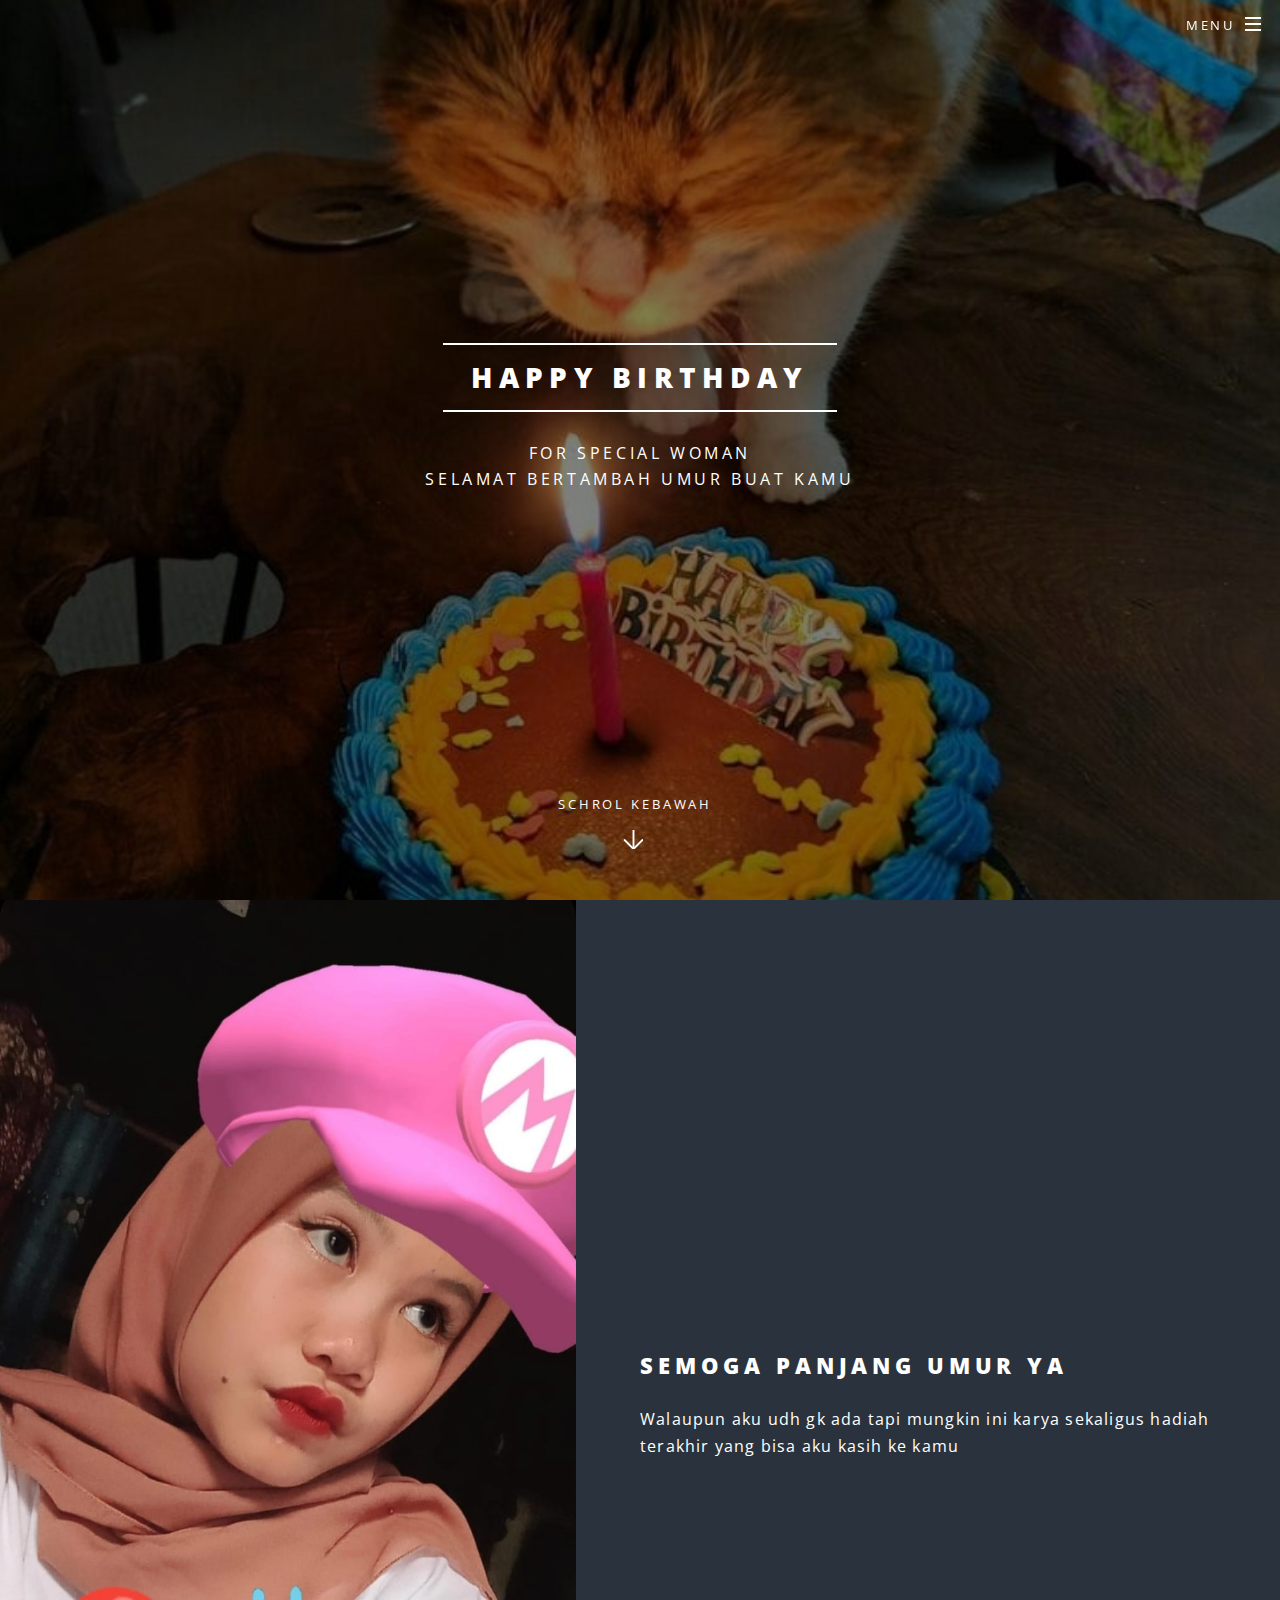
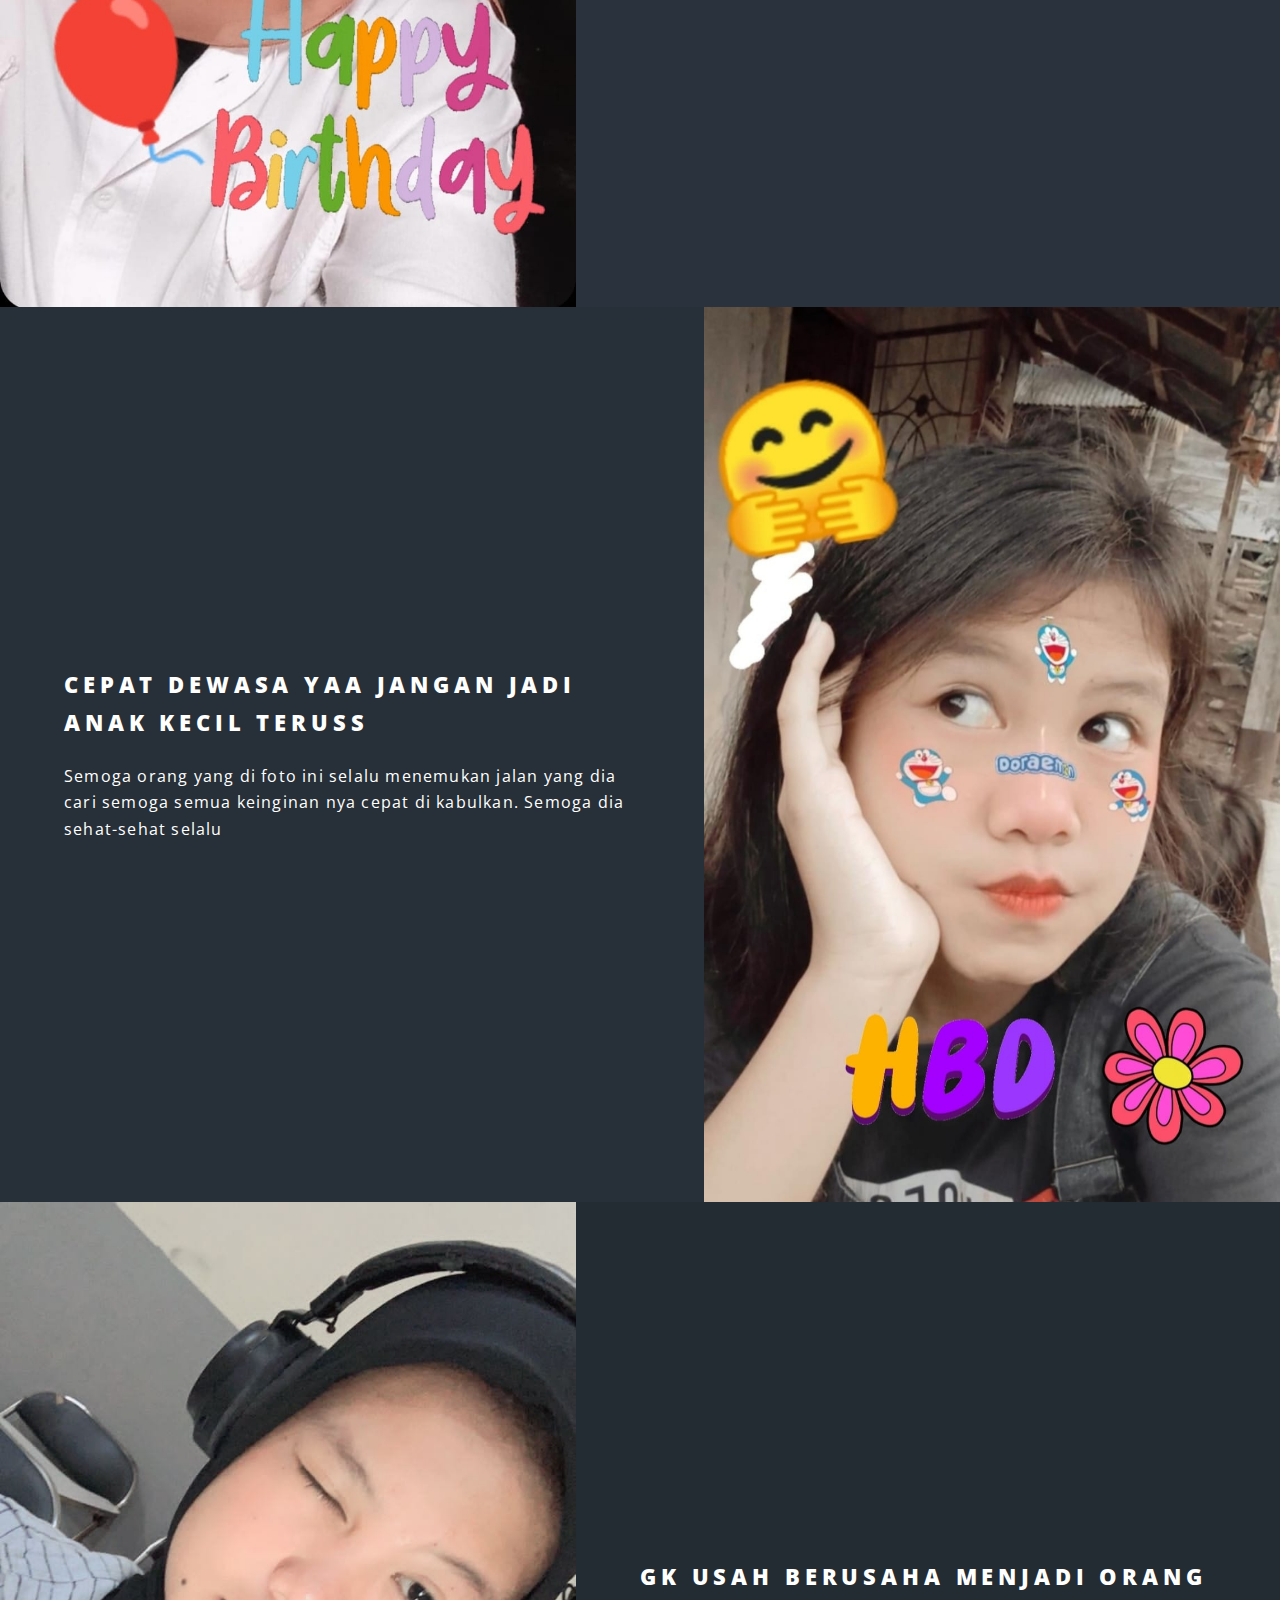
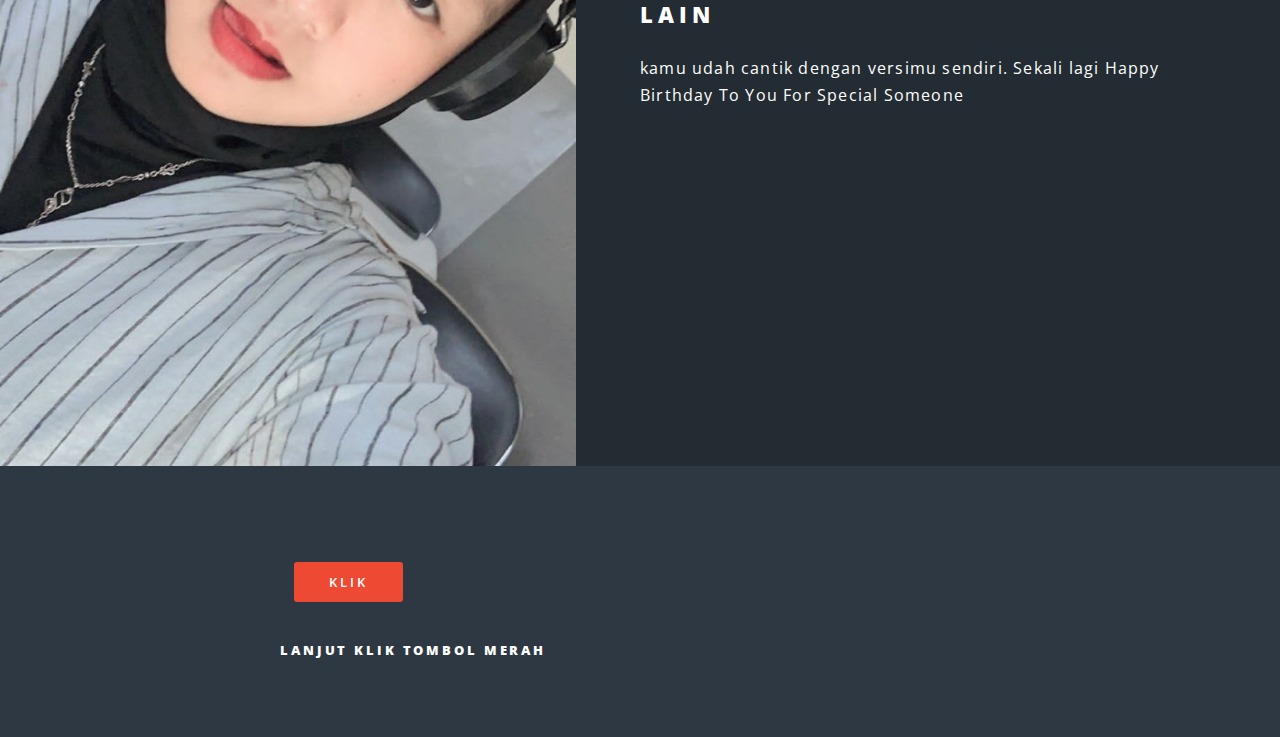
<file: index.html>
<!DOCTYPE HTML>
<html>
	<head>
		<title>https://overloadwebsite.github.io/afil/</title>
		<meta charset="utf-8" />
		<meta name="viewport" content="width=device-width, initial-scale=1, user-scalable=no" />
		<meta name="viewport" content="width=device-width,initial-scale=1.0">
		<meta http-equiv="X-UA-Compatible" content="ie=edge">
		<link rel="stylesheet" type="text/css" href="style.css">
		<link rel="stylesheet" href="assets/css/main.css" />
		<noscript><link rel="stylesheet" href="assets/css/noscript.css" /></noscript>
	</head>
	<body class="landing is-preload">

		<!-- Page Wrapper -->
			<div id="page-wrapper">

				<!-- Header -->
					<header id="header" class="alt">
						<h1><a href="index.html">Nadila Ardhita Putri</a></h1>
						<nav id="nav">
							<ul>
								<li class="special">
									<a href="" class="menuToggle"><span>Menu</span></a>
									<div id="menu">
										<ul>
											<li><a href="aboutme.html">About me</a></li>
											<li><a href="https://wa.me/6287811233667">Contact</a></li>
											<li><a href="tips.html">Seputar Tips</a></li>
											<li><a href="informasi.html">informasi</a></li>
											<li><a href="#">404 not found</a></li>
										</ul>
									</div>
								</li>
							</ul>
						</nav>
					</header>

				<!-- Banner -->
					<section id="banner">
						<div class="inner">
							<h2>Happy Birthday</h2>
							<p>For Special Woman<br />
							Selamat bertambah Umur Buat kamu<br />
							
							<ul class="actions special">
								
							</ul>
						</div>
						<a href="#one" class="more scrolly">Schrol Kebawah</a>
					</section>

				<!-- One -->
					
				<!-- Two -->
					<section id="two" class="wrapper alt style2">
						<section class="spotlight">
							<div class="image"><img src="images/t1.jpg" alt="" /></div><div class="content">
								<h2>Semoga Panjang Umur ya<br />
								</h2>
								<p>Walaupun aku udh gk ada tapi mungkin ini karya sekaligus  hadiah terakhir yang bisa aku kasih ke kamu

								</p>
							</div>
						</section>
						<section class="spotlight">
							<div class="image"><img src="images/t2.jpg" alt="" /></div><div class="content">
								<h2>Cepat Dewasa yaa Jangan Jadi Anak Kecil Teruss<br />
								</h2>
								<p>Semoga orang yang di foto ini selalu menemukan jalan yang dia cari
									semoga semua keinginan nya cepat di kabulkan. Semoga dia sehat-sehat selalu
								</p>
							</div>
						</section>
						<section class="spotlight">
							<div class="image"><img src="images/t3.jpg" alt="" /></div><div class="content">
								<h2>Gk usah berusaha menjadi orang lain<br />
								</h2>
								<p>kamu udah cantik dengan versimu sendiri.
									Sekali lagi Happy Birthday To You For Special Someone </p>
							</div>
						</section>
					</section>

				<!-- CTA -->
					<section id="cta" class="wrapper style4">
						<div class="inner">
							<header>
								<ul class="actions special">
									<li><a href="birthday/index.html" class="button primary">Klik</a></li>
								</ul>
								<h5>Lanjut Klik Tombol Merah</h5>
								
							</header>
							<ul class="actions stacked">
								
							</ul>
						</div>
					</section>

			
			</div>

		<!-- Scripts -->
			<script src="assets/js/jquery.min.js"></script>
			<script src="assets/js/jquery.scrollex.min.js"></script>
			<script src="assets/js/jquery.scrolly.min.js"></script>
			<script src="assets/js/browser.min.js"></script>
			<script src="assets/js/breakpoints.min.js"></script>
			<script src="assets/js/util.js"></script>
			<script src="assets/js/main.js"></script>

	</body>
</html>
</file>
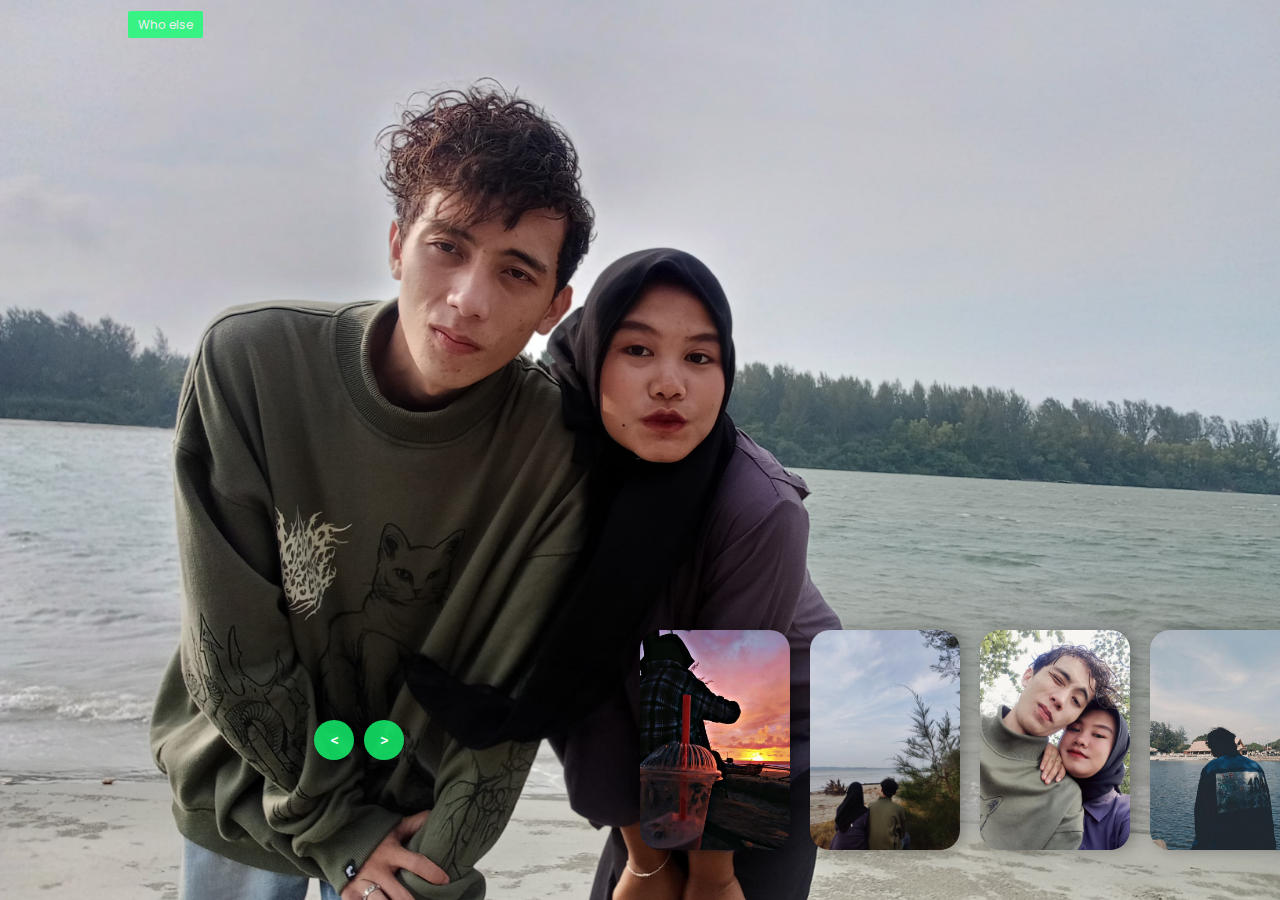
<file: birthday/index.html>
<!DOCTYPE html>
<html lang="en">
<head>
    <meta charset="UTF-8">
    <meta name="viewport" content="width=device-width, initial-scale=1.0">
    <title>Image Slider</title>
    <link rel="stylesheet" href="style.css">
</head>
<body>

    <header>
        <nav>
            <a href="#" class="active">Who else</a>
            
        </nav>
    </header>


    
    <div class="slider">


        <div class="list">

            <div class="item">
                <img src="./image/img1.jpg" alt="">

                <div class="content">
                    <div class="title"></div>
                    <div class="type"></div>
                    <div class="description">
                    </div>
                    <div class="button">
                       
                    </div>
                </div>
            </div>

            <div class="item">
                <img src="./image/img2.jpg" alt="">

                <div class="content">
                    
                    <div class="type"></div>
                    <div class="description">
                    ....Kamu buat aku benci makanan kesukanku dan Lagu favoritku
                    </div>
                    <div class="button">
                        
                    </div>
                </div>
            </div>

            <div class="item">
                <img src="./image/img4.jpg" alt="">

                <div class="content">
                    <div class="title"></div>
                    <div class="type"></div>
                    <div class="description">
                    ....Kamu Buat Aku Ingin Meninggalkan Kota Ini
                    </div>
                    <div class="button">
                        
                    </div>
                </div>
            </div>

            <div class="item">
                <img src="./image/t5.jpg" alt="">

                <div class="content">
                    <div class="title"></div>
                    <div class="type"></div>
                    <div class="description">
                    ....Kamu tau sayang .Cintaku habis di kamu
                    </div>
                    <div class="button">
                     
                    </div>
                </div>
            </div>

            <div class="item">
                <img src="./image/t6.jpg" alt="">

                <div class="content">
                    
                    <div class="type"></div>
                    <div class="description">
                    ....kalau kamu sama yang lain. Aku sama siapa:)
                    </div>
                    <div class="button">
                        
                    </div>
                </div>
            </div>


        
        </div>


        <div class="thumbnail">

            <div class="item">
                <img src="./image/img1.jpg" alt="">
            </div>
            <div class="item">
                <img src="./image/img2.jpg" alt="">
            </div>
            <div class="item">
                <img src="./image/img4.jpg" alt="">
            </div>
            
            <div class="item">
                <img src="./image/t5.jpg" alt="">
            </div>
            <div class="item">
                <img src="./image/t6.jpg" alt="">
            </div>

        </div>


        <div class="nextPrevArrows">
            <button class="prev"> < </button>
            <button class="next"> > </button>
        </div>


    </div>





    <script src="app.js"></script>
</body>
</html>
</file>
<file: style.css>
@import url('https://fonts.googleapis.com/css2?family=Kaushan+Script&display=swap');

*{
    padding: 0;
    margin: 0;
    box-sizing: border-box;
}
.banner {
    width: 100%;
    height: 100vh;
    display: flex;
    justify-content: center;
    align-items: center;
}
.banner video{
    position: absolute;
    object-fit: cover;
    width: 100%;
    height: 100%;
}
.banner h2{
    font-size: 20px;
    position: ;
    z-index: 2;
    color: antiquewhite;
    padding: 16px 20px;
    border: 2px solid #fff;
    font-family: "Kaushan script", sans-serif;
}
</file>
<file: assets/css/noscript.css>
/*
	Spectral by HTML5 UP
	html5up.net | @ajlkn
	Free for personal and commercial use under the CCA 3.0 license (html5up.net/license)
*/

/* Banner */

	body.is-preload #banner h2 {
		-moz-transform: none;
		-webkit-transform: none;
		-ms-transform: none;
		transform: none;
		opacity: 1;
	}

		body.is-preload #banner h2:before, body.is-preload #banner h2:after {
			width: 100%;
		}

	body.is-preload #banner .more {
		-moz-transform: none;
		-webkit-transform: none;
		-ms-transform: none;
		transform: none;
		opacity: 1;
	}

	body.is-preload #banner:after {
		opacity: 0;
	}
</file>
<file: birthday/style.css>
@import url('https://fonts.googleapis.com/css2?family=Poppins:ital,wght@0,100;0,200;0,300;0,400;0,500;0,600;0,700;0,800;0,900;1,100;1,200;1,300;1,400;1,500;1,600;1,700;1,800;1,900&display=swap');

body{
    margin: 0;
    background-color: #000;
    color: #eee;
    font-family: Poppins;
    font-size: 12px;
}

a{
    text-decoration: none;
}

header{
    width: 1140px;
    max-width: 80%;
    margin: auto;
    height: 50px;
    display: flex;
    align-items: center;
    position: relative;
    z-index: 100;
}

header a{
    color: #eee;
    margin-right: 5px;
    padding: 5px 10px;
    transition: 0.2s;
}

a.active{
    background: #14ff72cb;
    border-radius: 2px;
}

header a:hover{
    background: #14ff72cb;
    border-radius: 2px;
}


/* slider section  */

.slider{
    height: 100vh;
    margin-top: -50px;
    width: 100vw;
    overflow: hidden;
    position: relative;
}
.slider .list .item{
    width: 100%;
    height: 100%;
    position: absolute;
    inset: 0 0 0 0;
}
.slider .list .item img{
    width: 100%;
    height: 100%;
    object-fit: cover;
}
.slider .list .item .content{
    position: absolute;
    top: 25%;
    width: 1140px;
    max-width: 80%;
    left: 43%;
    font-size: large;
    font-family: Georgia, 'Times New Roman', Times, serif;
    transform: translateX(-50%);
    padding-right: 30%;
    box-sizing: border-box;
    color: #3d05f3;
    text-shadow: 100 20px 35px #0004;
}

.slider .list .item .content .title,
.slider .list .item .content .type{
    font-size: 5em;
    font-weight: bold;
    line-height: 1.3em;
}
.slider .list .item .type{
    color: #14ccffcb;
    font-size: 50px;
}
.slider .list .item .button{
    display: grid;
    grid-template-columns: repeat(2, 130px);
    grid-template-rows: 40px;
    gap: 5px;
    margin-top: 20px;
}
.slider .list .item .button button{
    border: none;
    background-color: #eee;
    font-family: Poppins;
    font-weight: 500;
    cursor: pointer;
    transition: 0.4s;
    letter-spacing: 2px;
}


.slider .list .item .button button:hover{
    letter-spacing: 3px;
}
.slider .list .item .button button:nth-child(2){
    background-color: transparent;
    border: 1px solid #fff;
    color: #eee;
}





/* Thumbnail Section  */
.thumbnail{
    position: absolute;
    bottom: 50px;
    left: 50%;
    width: max-content;
    z-index: 100;
    display: flex;
    gap: 20px;
}

.thumbnail .item{
    width: 150px;
    height: 220px;
    flex-shrink: 0;
    position: relative;
}

.thumbnail .item img{
    width: 100%;
    height: 100%;
    object-fit: cover;
    border-radius: 20px;
    box-shadow: 5px 0 15px rgba(0, 0, 0, 0.3);
}


/* nextPrevArrows Section  */
.nextPrevArrows{
    position: absolute;
    top: 80%;
    right: 52%;
    z-index: 100;
    width: 300px;
    max-width: 30%;
    display: flex;
    gap: 10px;
    align-items: center;
}
.nextPrevArrows button{
    width: 40px;
    height: 40px;
    border-radius: 50%;
    background-color: #14ff72cb;
    border: none;
    color: #fff;
    font-family: monospace;
    font-weight: bold;
    transition: .5s;
    cursor: pointer;
}
.nextPrevArrows button:hover{
    background-color: #fff;
    color: #000;
}

/* Animation Part */
.slider .list .item:nth-child(1){
    z-index: 1;
}


/* animation text in first item */
.slider .list .item:nth-child(1) .content .title,
.slider .list .item:nth-child(1) .content .type,
.slider .list .item:nth-child(1) .content .description,
.slider .list .item:nth-child(1) .content .buttons
{
    transform: translateY(50px);
    filter: blur(20px);
    opacity: 0;
    animation: showContent .5s 1s linear 1 forwards;
}
@keyframes showContent{
    to{
        transform: translateY(0px);
        filter: blur(0px);
        opacity: 1;
    }
}
.slider .list .item:nth-child(1) .content .title{
    animation-delay: 0.4s !important;
}
.slider .list .item:nth-child(1) .content .type{
    animation-delay: 0.6s !important;
}
.slider .list .item:nth-child(1) .content .description{
    animation-delay: 0.8s !important;
}
.slider .list .item:nth-child(1) .content .buttons{
    animation-delay: 1s !important;
}




/* Animation for next button click */
.slider.next .list .item:nth-child(1) img{
    width: 150px;
    height: 220px;
    position: absolute;
    bottom: 50px;
    left: 50%;
    border-radius: 30px;
    animation: showImage .7s linear 1 forwards;
}

@keyframes showImage{
    to{
        bottom: 0;
        left: 0;
        width: 100%;
        height: 100%;
        border-radius: 0;
    }
}

.slider.next .thumbnail .item:nth-last-child(1){
    overflow: hidden;
    animation: showThumbnail .5s linear 1 forwards;
}
.slider.prev .list .item img{
    z-index: 100;
}


@keyframes showThumbnail{
    from{
        width: 0;
        opacity: 0;
    }
}


.slider.next .thumbnail{
    animation: effectNext .5s linear 1 forwards;
}

@keyframes effectNext{
    from{
        transform: translateX(150px);
    }
}



/* Animation for prev button click */
.slider.prev .list .item:nth-child(2){
    z-index: 2;
}

.slider.prev .list .item:nth-child(2) img{
    animation: outFrame 0.5s linear 1 forwards;
    position: absolute;
    bottom: 0;
    left: 0;
}
@keyframes outFrame{
    to{
        width: 150px;
        height: 220px;
        bottom: 50px;
        left: 50%;
        border-radius: 20px;
    }
}

.slider.prev .thumbnail .item:nth-child(1){
    overflow: hidden;
    opacity: 0;
    animation: showThumbnail .5s linear 1 forwards;
}
.slider.next .nextPrevArrows button,
.slider.prev .nextPrevArrows button{
    pointer-events: none;
}


.slider.prev .list .item:nth-child(2) .content .title,
.slider.prev .list .item:nth-child(2) .content .type,
.slider.prev .list .item:nth-child(2) .content .description,
.slider.prev .list .item:nth-child(2) .content .buttons
{
    animation: contentOut 1.5s linear 1 forwards!important;
}

@keyframes contentOut{
    to{
        transform: translateY(-150px);
        filter: blur(20px);
        opacity: 0;
    }
}
@media screen and (max-width: 678px) {
    .slider .list .item .content{
        padding-right: 0;
    }
    .slider .list .item .content .title{
        font-size: 50px;
    }
}
</file>
<file: assets/css/main.css>
@import url(fontawesome-all.min.css);
@import url("https://fonts.googleapis.com/css?family=Open+Sans:400,400italic,600,600italic,800,800italic");



html, body, div, span, applet, object,
iframe, h1, h2, h3, h4, h5, h6, p, blockquote,
pre, a, abbr, acronym, address, big, cite,
code, del, dfn, em, img, ins, kbd, q, s, samp,
small, strike, strong, sub, sup, tt, var, b,
u, i, center, dl, dt, dd, ol, ul, li, fieldset,
form, label, legend, table, caption, tbody,
tfoot, thead, tr, th, td, article, aside,
canvas, details, embed, figure, figcaption,
footer, header, hgroup, menu, nav, output, ruby,
section, summary, time, mark, audio, video {
	margin: 0;
	padding: 0;
	border: 0;
	font-size: 100%;
	font: inherit;
	vertical-align: baseline;}

article, aside, details, figcaption, figure,
footer, header, hgroup, menu, nav, section {
	display: block;}

body {
	line-height: 1;
}

ol, ul {
	list-style: none;
}

blockquote, q {
	quotes: none;
}

	blockquote:before, blockquote:after, q:before, q:after {
		content: '';
		content: none;
	}

table {
	border-collapse: collapse;
	border-spacing: 0;
}

body {
	-webkit-text-size-adjust: none;
}

mark {
	background-color: transparent;
	color: inherit;
}

input::-moz-focus-inner {
	border: 0;
	padding: 0;
}

input, select, textarea {
	-moz-appearance: none;
	-webkit-appearance: none;
	-ms-appearance: none;
	appearance: none;
}

/* Basic */

	@-ms-viewport {
		width: device-width;
	}

	html {
		box-sizing: border-box;
	}

	*, *:before, *:after {
		box-sizing: inherit;
	}

	body {
		background: #2e3842;
	}

		body.is-preload *, body.is-preload *:before, body.is-preload *:after {
			-moz-animation: none !important;
			-webkit-animation: none !important;
			-ms-animation: none !important;
			animation: none !important;
			-moz-transition: none !important;
			-webkit-transition: none !important;
			-ms-transition: none !important;
			transition: none !important;
		}

	body, input, select, textarea {
		color: #fff;
		font-family: "Open Sans", Helvetica, sans-serif;
		font-size: 15pt;
		font-weight: 400;
		letter-spacing: 0.075em;
		line-height: 1.65em;
	}

		@media screen and (max-width: 1680px) {

			body, input, select, textarea {
				font-size: 13pt;
			}

		}

		@media screen and (max-width: 1280px) {

			body, input, select, textarea {
				font-size: 12pt;
			}

		}

		@media screen and (max-width: 736px) {

			body, input, select, textarea {
				font-size: 11pt;
				letter-spacing: 0.0375em;
			}

		}

	a {
		-moz-transition: color 0.2s ease, border-bottom-color 0.2s ease;
		-webkit-transition: color 0.2s ease, border-bottom-color 0.2s ease;
		-ms-transition: color 0.2s ease, border-bottom-color 0.2s ease;
		transition: color 0.2s ease, border-bottom-color 0.2s ease;
		border-bottom: dotted 1px;
		color: inherit;
		text-decoration: none;
	}

		a:hover {
			border-bottom-color: transparent;
		}

	strong, b {
		color: #fff;
		font-weight: 600;
	}

	em, i {
		font-style: italic;
	}

	p {
		margin: 0 0 2em 0;
	}

	h1, h2, h3, h4, h5, h6 {
		color: #fff;
		font-weight: 800;
		letter-spacing: 0.225em;
		line-height: 1em;
		margin: 0 0 1em 0;
		text-transform: uppercase;
	}

		h1 a, h2 a, h3 a, h4 a, h5 a, h6 a {
			color: inherit;
			text-decoration: none;
		}

	h2 {
		font-size: 1.35em;
		line-height: 1.75em;
	}

		@media screen and (max-width: 736px) {

			h2 {
				font-size: 1.1em;
				line-height: 1.65em;
			}

		}

	h3 {
		font-size: 1.15em;
		line-height: 1.75em;
	}

		@media screen and (max-width: 736px) {

			h3 {
				font-size: 1em;
				line-height: 1.65em;
			}

		}

	h4 {
		font-size: 1em;
		line-height: 1.5em;
	}

	h5 {
		font-size: 0.8em;
		line-height: 1.5em;
	}

	h6 {
		font-size: 0.7em;
		line-height: 1.5em;
	}

	sub {
		font-size: 0.8em;
		position: relative;
		top: 0.5em;
	}

	sup {
		font-size: 0.8em;
		position: relative;
		top: -0.5em;
	}

	hr {
		border: 0;
		border-bottom: solid 2px #fff;
		margin: 3em 0;
	}

		hr.major {
			margin: 4.5em 0;
		}

	blockquote {
		border-left: solid 4px #fff;
		font-style: italic;
		margin: 0 0 2em 0;
		padding: 0.5em 0 0.5em 2em;
	}

	code {
		background: rgba(144, 144, 144, 0.25);
		border-radius: 3px;
		font-family: "Courier New", monospace;
		font-size: 0.9em;
		letter-spacing: 0;
		margin: 0 0.25em;
		padding: 0.25em 0.65em;
	}

	pre {
		-webkit-overflow-scrolling: touch;
		font-family: "Courier New", monospace;
		font-size: 0.9em;
		margin: 0 0 2em 0;
	}

		pre code {
			display: block;
			line-height: 1.75em;
			padding: 1em 1.5em;
			overflow-x: auto;
		}

	.align-left {
		text-align: left;
	}

	.align-center {
		text-align: center;
	}

	.align-right {
		text-align: right;
	}

/* Row */

	.row {
		display: flex;
		flex-wrap: wrap;
		box-sizing: border-box;
		align-items: stretch;
	}

		.row > * {
			box-sizing: border-box;
		}

		.row.gtr-uniform > * > :last-child {
			margin-bottom: 0;
		}

		.row.aln-left {
			justify-content: flex-start;
		}

		.row.aln-center {
			justify-content: center;
		}

		.row.aln-right {
			justify-content: flex-end;
		}

		.row.aln-top {
			align-items: flex-start;
		}

		.row.aln-middle {
			align-items: center;
		}

		.row.aln-bottom {
			align-items: flex-end;
		}

		.row > .imp {
			order: -1;
		}

		.row > .col-1 {
			width: 8.33333%;
		}

		.row > .off-1 {
			margin-left: 8.33333%;
		}

		.row > .col-2 {
			width: 16.66667%;
		}

		.row > .off-2 {
			margin-left: 16.66667%;
		}

		.row > .col-3 {
			width: 25%;
		}

		.row > .off-3 {
			margin-left: 25%;
		}

		.row > .col-4 {
			width: 33.33333%;
		}

		.row > .off-4 {
			margin-left: 33.33333%;
		}

		.row > .col-5 {
			width: 41.66667%;
		}

		.row > .off-5 {
			margin-left: 41.66667%;
		}

		.row > .col-6 {
			width: 50%;
		}

		.row > .off-6 {
			margin-left: 50%;
		}

		.row > .col-7 {
			width: 58.33333%;
		}

		.row > .off-7 {
			margin-left: 58.33333%;
		}

		.row > .col-8 {
			width: 66.66667%;
		}

		.row > .off-8 {
			margin-left: 66.66667%;
		}

		.row > .col-9 {
			width: 75%;
		}

		.row > .off-9 {
			margin-left: 75%;
		}

		.row > .col-10 {
			width: 83.33333%;
		}

		.row > .off-10 {
			margin-left: 83.33333%;
		}

		.row > .col-11 {
			width: 91.66667%;
		}

		.row > .off-11 {
			margin-left: 91.66667%;
		}

		.row > .col-12 {
			width: 100%;
		}

		.row > .off-12 {
			margin-left: 100%;
		}

		.row.gtr-0 {
			margin-top: 0;
			margin-left: 0em;
		}

			.row.gtr-0 > * {
				padding: 0 0 0 0em;
			}

			.row.gtr-0.gtr-uniform {
				margin-top: 0em;
			}

				.row.gtr-0.gtr-uniform > * {
					padding-top: 0em;
				}

		.row.gtr-25 {
			margin-top: 0;
			margin-left: -0.375em;
		}

			.row.gtr-25 > * {
				padding: 0 0 0 0.375em;
			}

			.row.gtr-25.gtr-uniform {
				margin-top: -0.375em;
			}

				.row.gtr-25.gtr-uniform > * {
					padding-top: 0.375em;
				}

		.row.gtr-50 {
			margin-top: 0;
			margin-left: -0.75em;
		}

			.row.gtr-50 > * {
				padding: 0 0 0 0.75em;
			}

			.row.gtr-50.gtr-uniform {
				margin-top: -0.75em;
			}

				.row.gtr-50.gtr-uniform > * {
					padding-top: 0.75em;
				}

		.row {
			margin-top: 0;
			margin-left: -1.5em;
		}

			.row > * {
				padding: 0 0 0 1.5em;
			}

			.row.gtr-uniform {
				margin-top: -1.5em;
			}

				.row.gtr-uniform > * {
					padding-top: 1.5em;
				}

		.row.gtr-150 {
			margin-top: 0;
			margin-left: -2.25em;
		}

			.row.gtr-150 > * {
				padding: 0 0 0 2.25em;
			}

			.row.gtr-150.gtr-uniform {
				margin-top: -2.25em;
			}

				.row.gtr-150.gtr-uniform > * {
					padding-top: 2.25em;
				}

		.row.gtr-200 {
			margin-top: 0;
			margin-left: -3em;
		}

			.row.gtr-200 > * {
				padding: 0 0 0 3em;
			}

			.row.gtr-200.gtr-uniform {
				margin-top: -3em;
			}

				.row.gtr-200.gtr-uniform > * {
					padding-top: 3em;
				}

		@media screen and (max-width: 1680px) {

			.row {
				display: flex;
				flex-wrap: wrap;
				box-sizing: border-box;
				align-items: stretch;
			}

				.row > * {
					box-sizing: border-box;
				}

				.row.gtr-uniform > * > :last-child {
					margin-bottom: 0;
				}

				.row.aln-left {
					justify-content: flex-start;
				}

				.row.aln-center {
					justify-content: center;
				}

				.row.aln-right {
					justify-content: flex-end;
				}

				.row.aln-top {
					align-items: flex-start;
				}

				.row.aln-middle {
					align-items: center;
				}

				.row.aln-bottom {
					align-items: flex-end;
				}

				.row > .imp-xlarge {
					order: -1;
				}

				.row > .col-1-xlarge {
					width: 8.33333%;
				}

				.row > .off-1-xlarge {
					margin-left: 8.33333%;
				}

				.row > .col-2-xlarge {
					width: 16.66667%;
				}

				.row > .off-2-xlarge {
					margin-left: 16.66667%;
				}

				.row > .col-3-xlarge {
					width: 25%;
				}

				.row > .off-3-xlarge {
					margin-left: 25%;
				}

				.row > .col-4-xlarge {
					width: 33.33333%;
				}

				.row > .off-4-xlarge {
					margin-left: 33.33333%;
				}

				.row > .col-5-xlarge {
					width: 41.66667%;
				}

				.row > .off-5-xlarge {
					margin-left: 41.66667%;
				}

				.row > .col-6-xlarge {
					width: 50%;
				}

				.row > .off-6-xlarge {
					margin-left: 50%;
				}

				.row > .col-7-xlarge {
					width: 58.33333%;
				}

				.row > .off-7-xlarge {
					margin-left: 58.33333%;
				}

				.row > .col-8-xlarge {
					width: 66.66667%;
				}

				.row > .off-8-xlarge {
					margin-left: 66.66667%;
				}

				.row > .col-9-xlarge {
					width: 75%;
				}

				.row > .off-9-xlarge {
					margin-left: 75%;
				}

				.row > .col-10-xlarge {
					width: 83.33333%;
				}

				.row > .off-10-xlarge {
					margin-left: 83.33333%;
				}

				.row > .col-11-xlarge {
					width: 91.66667%;
				}

				.row > .off-11-xlarge {
					margin-left: 91.66667%;
				}

				.row > .col-12-xlarge {
					width: 100%;
				}

				.row > .off-12-xlarge {
					margin-left: 100%;
				}

				.row.gtr-0 {
					margin-top: 0;
					margin-left: 0em;
				}

					.row.gtr-0 > * {
						padding: 0 0 0 0em;
					}

					.row.gtr-0.gtr-uniform {
						margin-top: 0em;
					}

						.row.gtr-0.gtr-uniform > * {
							padding-top: 0em;
						}

				.row.gtr-25 {
					margin-top: 0;
					margin-left: -0.375em;
				}

					.row.gtr-25 > * {
						padding: 0 0 0 0.375em;
					}

					.row.gtr-25.gtr-uniform {
						margin-top: -0.375em;
					}

						.row.gtr-25.gtr-uniform > * {
							padding-top: 0.375em;
						}

				.row.gtr-50 {
					margin-top: 0;
					margin-left: -0.75em;
				}

					.row.gtr-50 > * {
						padding: 0 0 0 0.75em;
					}

					.row.gtr-50.gtr-uniform {
						margin-top: -0.75em;
					}

						.row.gtr-50.gtr-uniform > * {
							padding-top: 0.75em;
						}

				.row {
					margin-top: 0;
					margin-left: -1.5em;
				}

					.row > * {
						padding: 0 0 0 1.5em;
					}

					.row.gtr-uniform {
						margin-top: -1.5em;
					}

						.row.gtr-uniform > * {
							padding-top: 1.5em;
						}

				.row.gtr-150 {
					margin-top: 0;
					margin-left: -2.25em;
				}

					.row.gtr-150 > * {
						padding: 0 0 0 2.25em;
					}

					.row.gtr-150.gtr-uniform {
						margin-top: -2.25em;
					}

						.row.gtr-150.gtr-uniform > * {
							padding-top: 2.25em;
						}

				.row.gtr-200 {
					margin-top: 0;
					margin-left: -3em;
				}

					.row.gtr-200 > * {
						padding: 0 0 0 3em;
					}

					.row.gtr-200.gtr-uniform {
						margin-top: -3em;
					}

						.row.gtr-200.gtr-uniform > * {
							padding-top: 3em;
						}

		}

		@media screen and (max-width: 1280px) {

			.row {
				display: flex;
				flex-wrap: wrap;
				box-sizing: border-box;
				align-items: stretch;
			}

				.row > * {
					box-sizing: border-box;
				}

				.row.gtr-uniform > * > :last-child {
					margin-bottom: 0;
				}

				.row.aln-left {
					justify-content: flex-start;
				}

				.row.aln-center {
					justify-content: center;
				}

				.row.aln-right {
					justify-content: flex-end;
				}

				.row.aln-top {
					align-items: flex-start;
				}

				.row.aln-middle {
					align-items: center;
				}

				.row.aln-bottom {
					align-items: flex-end;
				}

				.row > .imp-large {
					order: -1;
				}

				.row > .col-1-large {
					width: 8.33333%;
				}

				.row > .off-1-large {
					margin-left: 8.33333%;
				}

				.row > .col-2-large {
					width: 16.66667%;
				}

				.row > .off-2-large {
					margin-left: 16.66667%;
				}

				.row > .col-3-large {
					width: 25%;
				}

				.row > .off-3-large {
					margin-left: 25%;
				}

				.row > .col-4-large {
					width: 33.33333%;
				}

				.row > .off-4-large {
					margin-left: 33.33333%;
				}

				.row > .col-5-large {
					width: 41.66667%;
				}

				.row > .off-5-large {
					margin-left: 41.66667%;
				}

				.row > .col-6-large {
					width: 50%;
				}

				.row > .off-6-large {
					margin-left: 50%;
				}

				.row > .col-7-large {
					width: 58.33333%;
				}

				.row > .off-7-large {
					margin-left: 58.33333%;
				}

				.row > .col-8-large {
					width: 66.66667%;
				}

				.row > .off-8-large {
					margin-left: 66.66667%;
				}

				.row > .col-9-large {
					width: 75%;
				}

				.row > .off-9-large {
					margin-left: 75%;
				}

				.row > .col-10-large {
					width: 83.33333%;
				}

				.row > .off-10-large {
					margin-left: 83.33333%;
				}

				.row > .col-11-large {
					width: 91.66667%;
				}

				.row > .off-11-large {
					margin-left: 91.66667%;
				}

				.row > .col-12-large {
					width: 100%;
				}

				.row > .off-12-large {
					margin-left: 100%;
				}

				.row.gtr-0 {
					margin-top: 0;
					margin-left: 0em;
				}

					.row.gtr-0 > * {
						padding: 0 0 0 0em;
					}

					.row.gtr-0.gtr-uniform {
						margin-top: 0em;
					}

						.row.gtr-0.gtr-uniform > * {
							padding-top: 0em;
						}

				.row.gtr-25 {
					margin-top: 0;
					margin-left: -0.375em;
				}

					.row.gtr-25 > * {
						padding: 0 0 0 0.375em;
					}

					.row.gtr-25.gtr-uniform {
						margin-top: -0.375em;
					}

						.row.gtr-25.gtr-uniform > * {
							padding-top: 0.375em;
						}

				.row.gtr-50 {
					margin-top: 0;
					margin-left: -0.75em;
				}

					.row.gtr-50 > * {
						padding: 0 0 0 0.75em;
					}

					.row.gtr-50.gtr-uniform {
						margin-top: -0.75em;
					}

						.row.gtr-50.gtr-uniform > * {
							padding-top: 0.75em;
						}

				.row {
					margin-top: 0;
					margin-left: -1.5em;
				}

					.row > * {
						padding: 0 0 0 1.5em;
					}

					.row.gtr-uniform {
						margin-top: -1.5em;
					}

						.row.gtr-uniform > * {
							padding-top: 1.5em;
						}

				.row.gtr-150 {
					margin-top: 0;
					margin-left: -2.25em;
				}

					.row.gtr-150 > * {
						padding: 0 0 0 2.25em;
					}

					.row.gtr-150.gtr-uniform {
						margin-top: -2.25em;
					}

						.row.gtr-150.gtr-uniform > * {
							padding-top: 2.25em;
						}

				.row.gtr-200 {
					margin-top: 0;
					margin-left: -3em;
				}

					.row.gtr-200 > * {
						padding: 0 0 0 3em;
					}

					.row.gtr-200.gtr-uniform {
						margin-top: -3em;
					}

						.row.gtr-200.gtr-uniform > * {
							padding-top: 3em;
						}

		}

		@media screen and (max-width: 980px) {

			.row {
				display: flex;
				flex-wrap: wrap;
				box-sizing: border-box;
				align-items: stretch;
			}

				.row > * {
					box-sizing: border-box;
				}

				.row.gtr-uniform > * > :last-child {
					margin-bottom: 0;
				}

				.row.aln-left {
					justify-content: flex-start;
				}

				.row.aln-center {
					justify-content: center;
				}

				.row.aln-right {
					justify-content: flex-end;
				}

				.row.aln-top {
					align-items: flex-start;
				}

				.row.aln-middle {
					align-items: center;
				}

				.row.aln-bottom {
					align-items: flex-end;
				}

				.row > .imp-medium {
					order: -1;
				}

				.row > .col-1-medium {
					width: 8.33333%;
				}

				.row > .off-1-medium {
					margin-left: 8.33333%;
				}

				.row > .col-2-medium {
					width: 16.66667%;
				}

				.row > .off-2-medium {
					margin-left: 16.66667%;
				}

				.row > .col-3-medium {
					width: 25%;
				}

				.row > .off-3-medium {
					margin-left: 25%;
				}

				.row > .col-4-medium {
					width: 33.33333%;
				}

				.row > .off-4-medium {
					margin-left: 33.33333%;
				}

				.row > .col-5-medium {
					width: 41.66667%;
				}

				.row > .off-5-medium {
					margin-left: 41.66667%;
				}

				.row > .col-6-medium {
					width: 50%;
				}

				.row > .off-6-medium {
					margin-left: 50%;
				}

				.row > .col-7-medium {
					width: 58.33333%;
				}

				.row > .off-7-medium {
					margin-left: 58.33333%;
				}

				.row > .col-8-medium {
					width: 66.66667%;
				}

				.row > .off-8-medium {
					margin-left: 66.66667%;
				}

				.row > .col-9-medium {
					width: 75%;
				}

				.row > .off-9-medium {
					margin-left: 75%;
				}

				.row > .col-10-medium {
					width: 83.33333%;
				}

				.row > .off-10-medium {
					margin-left: 83.33333%;
				}

				.row > .col-11-medium {
					width: 91.66667%;
				}

				.row > .off-11-medium {
					margin-left: 91.66667%;
				}

				.row > .col-12-medium {
					width: 100%;
				}

				.row > .off-12-medium {
					margin-left: 100%;
				}

				.row.gtr-0 {
					margin-top: 0;
					margin-left: 0em;
				}

					.row.gtr-0 > * {
						padding: 0 0 0 0em;
					}

					.row.gtr-0.gtr-uniform {
						margin-top: 0em;
					}

						.row.gtr-0.gtr-uniform > * {
							padding-top: 0em;
						}

				.row.gtr-25 {
					margin-top: 0;
					margin-left: -0.375em;
				}

					.row.gtr-25 > * {
						padding: 0 0 0 0.375em;
					}

					.row.gtr-25.gtr-uniform {
						margin-top: -0.375em;
					}

						.row.gtr-25.gtr-uniform > * {
							padding-top: 0.375em;
						}

				.row.gtr-50 {
					margin-top: 0;
					margin-left: -0.75em;
				}

					.row.gtr-50 > * {
						padding: 0 0 0 0.75em;
					}

					.row.gtr-50.gtr-uniform {
						margin-top: -0.75em;
					}

						.row.gtr-50.gtr-uniform > * {
							padding-top: 0.75em;
						}

				.row {
					margin-top: 0;
					margin-left: -1.5em;
				}

					.row > * {
						padding: 0 0 0 1.5em;
					}

					.row.gtr-uniform {
						margin-top: -1.5em;
					}

						.row.gtr-uniform > * {
							padding-top: 1.5em;
						}

				.row.gtr-150 {
					margin-top: 0;
					margin-left: -2.25em;
				}

					.row.gtr-150 > * {
						padding: 0 0 0 2.25em;
					}

					.row.gtr-150.gtr-uniform {
						margin-top: -2.25em;
					}

						.row.gtr-150.gtr-uniform > * {
							padding-top: 2.25em;
						}

				.row.gtr-200 {
					margin-top: 0;
					margin-left: -3em;
				}

					.row.gtr-200 > * {
						padding: 0 0 0 3em;
					}

					.row.gtr-200.gtr-uniform {
						margin-top: -3em;
					}

						.row.gtr-200.gtr-uniform > * {
							padding-top: 3em;
						}

		}

		@media screen and (max-width: 736px) {

			.row {
				display: flex;
				flex-wrap: wrap;
				box-sizing: border-box;
				align-items: stretch;
			}

				.row > * {
					box-sizing: border-box;
				}

				.row.gtr-uniform > * > :last-child {
					margin-bottom: 0;
				}

				.row.aln-left {
					justify-content: flex-start;
				}

				.row.aln-center {
					justify-content: center;
				}

				.row.aln-right {
					justify-content: flex-end;
				}

				.row.aln-top {
					align-items: flex-start;
				}

				.row.aln-middle {
					align-items: center;
				}

				.row.aln-bottom {
					align-items: flex-end;
				}

				.row > .imp-small {
					order: -1;
				}

				.row > .col-1-small {
					width: 8.33333%;
				}

				.row > .off-1-small {
					margin-left: 8.33333%;
				}

				.row > .col-2-small {
					width: 16.66667%;
				}

				.row > .off-2-small {
					margin-left: 16.66667%;
				}

				.row > .col-3-small {
					width: 25%;
				}

				.row > .off-3-small {
					margin-left: 25%;
				}

				.row > .col-4-small {
					width: 33.33333%;
				}

				.row > .off-4-small {
					margin-left: 33.33333%;
				}

				.row > .col-5-small {
					width: 41.66667%;
				}

				.row > .off-5-small {
					margin-left: 41.66667%;
				}

				.row > .col-6-small {
					width: 50%;
				}

				.row > .off-6-small {
					margin-left: 50%;
				}

				.row > .col-7-small {
					width: 58.33333%;
				}

				.row > .off-7-small {
					margin-left: 58.33333%;
				}

				.row > .col-8-small {
					width: 66.66667%;
				}

				.row > .off-8-small {
					margin-left: 66.66667%;
				}

				.row > .col-9-small {
					width: 75%;
				}

				.row > .off-9-small {
					margin-left: 75%;
				}

				.row > .col-10-small {
					width: 83.33333%;
				}

				.row > .off-10-small {
					margin-left: 83.33333%;
				}

				.row > .col-11-small {
					width: 91.66667%;
				}

				.row > .off-11-small {
					margin-left: 91.66667%;
				}

				.row > .col-12-small {
					width: 100%;
				}

				.row > .off-12-small {
					margin-left: 100%;
				}

				.row.gtr-0 {
					margin-top: 0;
					margin-left: 0em;
				}

					.row.gtr-0 > * {
						padding: 0 0 0 0em;
					}

					.row.gtr-0.gtr-uniform {
						margin-top: 0em;
					}

						.row.gtr-0.gtr-uniform > * {
							padding-top: 0em;
						}

				.row.gtr-25 {
					margin-top: 0;
					margin-left: -0.375em;
				}

					.row.gtr-25 > * {
						padding: 0 0 0 0.375em;
					}

					.row.gtr-25.gtr-uniform {
						margin-top: -0.375em;
					}

						.row.gtr-25.gtr-uniform > * {
							padding-top: 0.375em;
						}

				.row.gtr-50 {
					margin-top: 0;
					margin-left: -0.75em;
				}

					.row.gtr-50 > * {
						padding: 0 0 0 0.75em;
					}

					.row.gtr-50.gtr-uniform {
						margin-top: -0.75em;
					}

						.row.gtr-50.gtr-uniform > * {
							padding-top: 0.75em;
						}

				.row {
					margin-top: 0;
					margin-left: -1.5em;
				}

					.row > * {
						padding: 0 0 0 1.5em;
					}

					.row.gtr-uniform {
						margin-top: -1.5em;
					}

						.row.gtr-uniform > * {
							padding-top: 1.5em;
						}

				.row.gtr-150 {
					margin-top: 0;
					margin-left: -2.25em;
				}

					.row.gtr-150 > * {
						padding: 0 0 0 2.25em;
					}

					.row.gtr-150.gtr-uniform {
						margin-top: -2.25em;
					}

						.row.gtr-150.gtr-uniform > * {
							padding-top: 2.25em;
						}

				.row.gtr-200 {
					margin-top: 0;
					margin-left: -3em;
				}

					.row.gtr-200 > * {
						padding: 0 0 0 3em;
					}

					.row.gtr-200.gtr-uniform {
						margin-top: -3em;
					}

						.row.gtr-200.gtr-uniform > * {
							padding-top: 3em;
						}

		}

		@media screen and (max-width: 480px) {

			.row {
				display: flex;
				flex-wrap: wrap;
				box-sizing: border-box;
				align-items: stretch;
			}

				.row > * {
					box-sizing: border-box;
				}

				.row.gtr-uniform > * > :last-child {
					margin-bottom: 0;
				}

				.row.aln-left {
					justify-content: flex-start;
				}

				.row.aln-center {
					justify-content: center;
				}

				.row.aln-right {
					justify-content: flex-end;
				}

				.row.aln-top {
					align-items: flex-start;
				}

				.row.aln-middle {
					align-items: center;
				}

				.row.aln-bottom {
					align-items: flex-end;
				}

				.row > .imp-xsmall {
					order: -1;
				}

				.row > .col-1-xsmall {
					width: 8.33333%;
				}

				.row > .off-1-xsmall {
					margin-left: 8.33333%;
				}

				.row > .col-2-xsmall {
					width: 16.66667%;
				}

				.row > .off-2-xsmall {
					margin-left: 16.66667%;
				}

				.row > .col-3-xsmall {
					width: 25%;
				}

				.row > .off-3-xsmall {
					margin-left: 25%;
				}

				.row > .col-4-xsmall {
					width: 33.33333%;
				}

				.row > .off-4-xsmall {
					margin-left: 33.33333%;
				}

				.row > .col-5-xsmall {
					width: 41.66667%;
				}

				.row > .off-5-xsmall {
					margin-left: 41.66667%;
				}

				.row > .col-6-xsmall {
					width: 50%;
				}

				.row > .off-6-xsmall {
					margin-left: 50%;
				}

				.row > .col-7-xsmall {
					width: 58.33333%;
				}

				.row > .off-7-xsmall {
					margin-left: 58.33333%;
				}

				.row > .col-8-xsmall {
					width: 66.66667%;
				}

				.row > .off-8-xsmall {
					margin-left: 66.66667%;
				}

				.row > .col-9-xsmall {
					width: 75%;
				}

				.row > .off-9-xsmall {
					margin-left: 75%;
				}

				.row > .col-10-xsmall {
					width: 83.33333%;
				}

				.row > .off-10-xsmall {
					margin-left: 83.33333%;
				}

				.row > .col-11-xsmall {
					width: 91.66667%;
				}

				.row > .off-11-xsmall {
					margin-left: 91.66667%;
				}

				.row > .col-12-xsmall {
					width: 100%;
				}

				.row > .off-12-xsmall {
					margin-left: 100%;
				}

				.row.gtr-0 {
					margin-top: 0;
					margin-left: 0em;
				}

					.row.gtr-0 > * {
						padding: 0 0 0 0em;
					}

					.row.gtr-0.gtr-uniform {
						margin-top: 0em;
					}

						.row.gtr-0.gtr-uniform > * {
							padding-top: 0em;
						}

				.row.gtr-25 {
					margin-top: 0;
					margin-left: -0.375em;
				}

					.row.gtr-25 > * {
						padding: 0 0 0 0.375em;
					}

					.row.gtr-25.gtr-uniform {
						margin-top: -0.375em;
					}

						.row.gtr-25.gtr-uniform > * {
							padding-top: 0.375em;
						}

				.row.gtr-50 {
					margin-top: 0;
					margin-left: -0.75em;
				}

					.row.gtr-50 > * {
						padding: 0 0 0 0.75em;
					}

					.row.gtr-50.gtr-uniform {
						margin-top: -0.75em;
					}

						.row.gtr-50.gtr-uniform > * {
							padding-top: 0.75em;
						}

				.row {
					margin-top: 0;
					margin-left: -1.5em;
				}

					.row > * {
						padding: 0 0 0 1.5em;
					}

					.row.gtr-uniform {
						margin-top: -1.5em;
					}

						.row.gtr-uniform > * {
							padding-top: 1.5em;
						}

				.row.gtr-150 {
					margin-top: 0;
					margin-left: -2.25em;
				}

					.row.gtr-150 > * {
						padding: 0 0 0 2.25em;
					}

					.row.gtr-150.gtr-uniform {
						margin-top: -2.25em;
					}

						.row.gtr-150.gtr-uniform > * {
							padding-top: 2.25em;
						}

				.row.gtr-200 {
					margin-top: 0;
					margin-left: -3em;
				}

					.row.gtr-200 > * {
						padding: 0 0 0 3em;
					}

					.row.gtr-200.gtr-uniform {
						margin-top: -3em;
					}

						.row.gtr-200.gtr-uniform > * {
							padding-top: 3em;
						}

		}

/* Section/Article */

	section.special, article.special {
		text-align: center;
	}

	header p {
		color: rgba(255, 255, 255, 0.5);
		position: relative;
		top: -0.25em;
	}

	header h3 + p {
		font-size: 1.1em;
	}

	header h4 + p,
	header h5 + p,
	header h6 + p {
		font-size: 0.9em;
	}

	header.major {
		margin: 0 0 3.5em 0;
	}

		header.major h2, header.major h3, header.major h4, header.major h5, header.major h6 {
			border-bottom: solid 2px #fff;
			display: inline-block;
			padding-bottom: 1em;
			position: relative;
		}

			header.major h2:after, header.major h3:after, header.major h4:after, header.major h5:after, header.major h6:after {
				content: '';
				display: block;
				height: 1px;
			}

		header.major p {
			color: #fff;
			top: 0;
		}

		@media screen and (max-width: 736px) {

			header.major {
				margin: 0 0 2em 0;
			}

		}

	@media screen and (max-width: 980px) {

		header br {
			display: none;
		}

	}

/* Form */

	form {
		margin: 0 0 2em 0;
	}

	label {
		color: #fff;
		display: block;
		font-size: 0.9em;
		font-weight: 600;
		margin: 0 0 1em 0;
	}

	input[type="text"],
	input[type="password"],
	input[type="email"],
	select,
	textarea {
		-moz-appearance: none;
		-webkit-appearance: none;
		-ms-appearance: none;
		appearance: none;
		background-color: rgba(144, 144, 144, 0.25);
		border-radius: 3px;
		border: none;
		color: inherit;
		display: block;
		outline: 0;
		padding: 0 1em;
		text-decoration: none;
		width: 100%;
	}

		input[type="text"]:invalid,
		input[type="password"]:invalid,
		input[type="email"]:invalid,
		select:invalid,
		textarea:invalid {
			box-shadow: none;
		}

		input[type="text"]:focus,
		input[type="password"]:focus,
		input[type="email"]:focus,
		select:focus,
		textarea:focus {
			box-shadow: 0 0 0 2px #21b2a6;
		}

	select {
		background-size: 1.25em;
		background-repeat: no-repeat;
		background-position: calc(100% - 1em) center;
		height: 2.75em;
		padding-right: 2.75em;
		text-overflow: ellipsis;
	}

		select:focus::-ms-value {
			background-color: transparent;
		}

		select::-ms-expand {
			display: none;
		}

	input[type="text"],
	input[type="password"],
	input[type="email"],
	select {
		height: 2.75em;
	}

	textarea {
		padding: 0.75em 1em;
	}

	input[type="checkbox"],
	input[type="radio"] {
		-moz-appearance: none;
		-webkit-appearance: none;
		-ms-appearance: none;
		appearance: none;
		display: block;
		float: left;
		margin-right: -2em;
		opacity: 0;
		width: 1em;
		z-index: -1;
	}

		input[type="checkbox"] + label,
		input[type="radio"] + label {
			text-decoration: none;
			color: #fff;
			cursor: pointer;
			display: inline-block;
			font-size: 1em;
			font-weight: 400;
			padding-left: 2.4em;
			padding-right: 0.75em;
			position: relative;
		}

			input[type="checkbox"] + label:before,
			input[type="radio"] + label:before {
				-moz-osx-font-smoothing: grayscale;
				-webkit-font-smoothing: antialiased;
				display: inline-block;
				font-style: normal;
				font-variant: normal;
				text-rendering: auto;
				line-height: 1;
				text-transform: none !important;
				font-family: 'Font Awesome 5 Free';
				font-weight: 900;
			}

			input[type="checkbox"] + label:before,
			input[type="radio"] + label:before {
				background: rgba(144, 144, 144, 0.25);
				border-radius: 3px;
				content: '';
				display: inline-block;
				font-size: 0.8em;
				height: 2.0625em;
				left: 0;
				line-height: 2.0625em;
				position: absolute;
				text-align: center;
				top: 0;
				width: 2.0625em;
			}

		input[type="checkbox"]:checked + label:before,
		input[type="radio"]:checked + label:before {
			background: #2e3842;
			color: #fff;
			content: '\f00c';
		}

		input[type="checkbox"]:focus + label:before,
		input[type="radio"]:focus + label:before {
			box-shadow: 0 0 0 2px #21b2a6;
		}

	input[type="checkbox"] + label:before {
		border-radius: 3px;
	}

	input[type="radio"] + label:before {
		border-radius: 100%;
	}

	::-webkit-input-placeholder {
		color: rgba(255, 255, 255, 0.5) !important;
		opacity: 1.0;
	}

	:-moz-placeholder {
		color: rgba(255, 255, 255, 0.5) !important;
		opacity: 1.0;
	}

	::-moz-placeholder {
		color: rgba(255, 255, 255, 0.5) !important;
		opacity: 1.0;
	}

	:-ms-input-placeholder {
		color: rgba(255, 255, 255, 0.5) !important;
		opacity: 1.0;
	}

/* Box */

	.box {
		border-radius: 3px;
		border: solid 2px #fff;
		margin-bottom: 2em;
		padding: 1.5em;
	}

		.box > :last-child,
		.box > :last-child > :last-child,
		.box > :last-child > :last-child > :last-child {
			margin-bottom: 0;
		}

		.box.alt {
			border: 0;
			border-radius: 0;
			padding: 0;
		}

/* Icon */

	.icon {
		text-decoration: none;
		border-bottom: none;
		position: relative;
	}

		.icon:before {
			-moz-osx-font-smoothing: grayscale;
			-webkit-font-smoothing: antialiased;
			display: inline-block;
			font-style: normal;
			font-variant: normal;
			text-rendering: auto;
			line-height: 1;
			text-transform: none !important;
			font-family: 'Font Awesome 5 Free';
			font-weight: 400;
		}

		.icon > .label {
			display: none;
		}

		.icon:before {
			line-height: inherit;
		}

		.icon.solid:before {
			font-weight: 900;
		}

		.icon.brands:before {
			font-family: 'Font Awesome 5 Brands';
		}

		.icon.major {
			-moz-transform: rotate(-45deg);
			-webkit-transform: rotate(-45deg);
			-ms-transform: rotate(-45deg);
			transform: rotate(-45deg);
			border-radius: 3px;
			border: solid 2px #fff;
			display: inline-block;
			font-size: 1.35em;
			height: calc(3em + 2px);
			line-height: 3em;
			text-align: center;
			width: calc(3em + 2px);
		}

			.icon.major:before {
				-moz-transform: rotate(45deg);
				-webkit-transform: rotate(45deg);
				-ms-transform: rotate(45deg);
				transform: rotate(45deg);
				display: inline-block;
				font-size: 1.5em;
			}

			@media screen and (max-width: 736px) {

				.icon.major {
					font-size: 1em;
				}

			}

		.icon.style1 {
			color: #00ffcc;
		}

		.icon.style2 {
			color: #00f0ff;
		}

		.icon.style3 {
			color: #76ddff;
		}

/* Image */

	.image {
		border-radius: 3px;
		border: 0;
		display: inline-block;
		position: relative;
	}

		.image img {
			border-radius: 3px;
			display: block;
		}

		.image.left {
			float: left;
			margin: 0 2em 2em 0;
			top: 0.25em;
		}

		.image.right {
			float: right;
			margin: 0 0 2em 2em;
			top: 0.25em;
		}

		.image.left, .image.right {
			max-width: 40%;
		}

			.image.left img, .image.right img {
				width: 100%;
			}

		.image.fit {
			display: block;
			margin: 0 0 2em 0;
			width: 100%;
		}

			.image.fit img {
				width: 100%;
			}

/* List */

	ol {
		list-style: decimal;
		margin: 0 0 2em 0;
		padding-left: 1.25em;
	}

		ol li {
			padding-left: 0.25em;
		}

	ul {
		list-style: disc;
		margin: 0 0 2em 0;
		padding-left: 1em;
	}

		ul li {
			padding-left: 0.5em;
		}

		ul.alt {
			list-style: none;
			padding-left: 0;
		}

			ul.alt li {
				border-top: solid 1px #fff;
				padding: 0.5em 0;
			}

				ul.alt li:first-child {
					border-top: 0;
					padding-top: 0;
				}

	dl {
		margin: 0 0 2em 0;
	}

/* Actions */

	ul.actions {
		display: -moz-flex;
		display: -webkit-flex;
		display: -ms-flex;
		display: flex;
		cursor: default;
		list-style: none;
		margin-left: -1em;
		padding-left: 0;
	}

		ul.actions li {
			padding: 0 0 0 1em;
			vertical-align: middle;
		}

		ul.actions.special {
			-moz-justify-content: center;
			-webkit-justify-content: center;
			-ms-justify-content: center;
			justify-content: center;
			width: 100%;
			margin-left: 0;
		}

			ul.actions.special li:first-child {
				padding-left: 0;
			}

		ul.actions.stacked {
			-moz-flex-direction: column;
			-webkit-flex-direction: column;
			-ms-flex-direction: column;
			flex-direction: column;
			margin-left: 0;
		}

			ul.actions.stacked li {
				padding: 1em 0 0 0;
			}

				ul.actions.stacked li:first-child {
					padding-top: 0;
				}

		ul.actions.fit {
			width: calc(100% + 1em);
		}

			ul.actions.fit li {
				-moz-flex-grow: 1;
				-webkit-flex-grow: 1;
				-ms-flex-grow: 1;
				flex-grow: 1;
				-moz-flex-shrink: 1;
				-webkit-flex-shrink: 1;
				-ms-flex-shrink: 1;
				flex-shrink: 1;
				width: 100%;
			}

				ul.actions.fit li > * {
					width: 100%;
				}

			ul.actions.fit.stacked {
				width: 100%;
			}

		@media screen and (max-width: 480px) {

			ul.actions:not(.fixed) {
				-moz-flex-direction: column;
				-webkit-flex-direction: column;
				-ms-flex-direction: column;
				flex-direction: column;
				margin-left: 0;
				width: 100% !important;
			}

				ul.actions:not(.fixed) li {
					-moz-flex-grow: 1;
					-webkit-flex-grow: 1;
					-ms-flex-grow: 1;
					flex-grow: 1;
					-moz-flex-shrink: 1;
					-webkit-flex-shrink: 1;
					-ms-flex-shrink: 1;
					flex-shrink: 1;
					padding: 1em 0 0 0;
					text-align: center;
					width: 100%;
				}

					ul.actions:not(.fixed) li > * {
						width: 100%;
					}

					ul.actions:not(.fixed) li:first-child {
						padding-top: 0;
					}

					ul.actions:not(.fixed) li input[type="submit"],
					ul.actions:not(.fixed) li input[type="reset"],
					ul.actions:not(.fixed) li input[type="button"],
					ul.actions:not(.fixed) li button,
					ul.actions:not(.fixed) li .button {
						width: 100%;
					}

						ul.actions:not(.fixed) li input[type="submit"].icon:before,
						ul.actions:not(.fixed) li input[type="reset"].icon:before,
						ul.actions:not(.fixed) li input[type="button"].icon:before,
						ul.actions:not(.fixed) li button.icon:before,
						ul.actions:not(.fixed) li .button.icon:before {
							margin-left: -0.5em;
						}

		}

/* Icons */

	ul.icons {
		cursor: default;
		list-style: none;
		padding-left: 0;
	}

		ul.icons li {
			display: inline-block;
			padding: 0 1em 0 0;
		}

			ul.icons li:last-child {
				padding-right: 0 !important;
			}

		ul.icons.major {
			padding: 1em 0;
		}

			ul.icons.major li {
				padding-right: 3.5em;
			}

				@media screen and (max-width: 736px) {

					ul.icons.major li {
						padding: 0 1em !important;
					}

				}

/* Table */

	.table-wrapper {
		-webkit-overflow-scrolling: touch;
		overflow-x: auto;
	}

	table {
		margin: 0 0 2em 0;
		width: 100%;
	}

		table tbody tr {
			border: solid 1px #fff;
			border-left: 0;
			border-right: 0;
		}

			table tbody tr:nth-child(2n + 1) {
				background-color: rgba(144, 144, 144, 0.25);
			}

		table td {
			padding: 0.75em 0.75em;
		}

		table th {
			color: #fff;
			font-size: 0.9em;
			font-weight: 600;
			padding: 0 0.75em 0.75em 0.75em;
			text-align: left;
		}

		table thead {
			border-bottom: solid 2px #fff;
		}

		table tfoot {
			border-top: solid 2px #fff;
		}

		table.alt {
			border-collapse: separate;
		}

			table.alt tbody tr td {
				border: solid 1px #fff;
				border-left-width: 0;
				border-top-width: 0;
			}

				table.alt tbody tr td:first-child {
					border-left-width: 1px;
				}

			table.alt tbody tr:first-child td {
				border-top-width: 1px;
			}

			table.alt thead {
				border-bottom: 0;
			}

			table.alt tfoot {
				border-top: 0;
			}

/* Button */

	input[type="submit"],
	input[type="reset"],
	input[type="button"],
	button,
	.button {
		-moz-appearance: none;
		-webkit-appearance: none;
		-ms-appearance: none;
		appearance: none;
		-moz-transition: background-color 0.2s ease-in-out, color 0.2s ease-in-out;
		-webkit-transition: background-color 0.2s ease-in-out, color 0.2s ease-in-out;
		-ms-transition: background-color 0.2s ease-in-out, color 0.2s ease-in-out;
		transition: background-color 0.2s ease-in-out, color 0.2s ease-in-out;
		background-color: transparent;
		border-radius: 3px;
		border: 0;
		box-shadow: inset 0 0 0 2px #fff;
		color: #fff;
		cursor: pointer;
		display: inline-block;
		font-size: 0.8em;
		font-weight: 600;
		height: 3.125em;
		letter-spacing: 0.225em;
		line-height: 3.125em;
		max-width: 30em;
		padding: 0 2.75em;
		text-align: center;
		text-decoration: none;
		text-transform: uppercase;
		white-space: nowrap;
		overflow: hidden;
		text-overflow: ellipsis;
	}

		input[type="submit"]:hover,
		input[type="reset"]:hover,
		input[type="button"]:hover,
		button:hover,
		.button:hover {
			background-color: rgba(144, 144, 144, 0.25);
		}

		input[type="submit"]:active,
		input[type="reset"]:active,
		input[type="button"]:active,
		button:active,
		.button:active {
			background-color: rgba(144, 144, 144, 0.5);
		}

		input[type="submit"].icon:before,
		input[type="reset"].icon:before,
		input[type="button"].icon:before,
		button.icon:before,
		.button.icon:before {
			margin-right: 0.5em;
		}

		input[type="submit"].fit,
		input[type="reset"].fit,
		input[type="button"].fit,
		button.fit,
		.button.fit {
			width: 100%;
		}

		input[type="submit"].small,
		input[type="reset"].small,
		input[type="button"].small,
		button.small,
		.button.small {
			font-size: 0.8em;
		}

		input[type="submit"].large,
		input[type="reset"].large,
		input[type="button"].large,
		button.large,
		.button.large {
			font-size: 1.35em;
		}

		input[type="submit"].primary,
		input[type="reset"].primary,
		input[type="button"].primary,
		button.primary,
		.button.primary {
			background-color: #ed4933;
			box-shadow: none !important;
			color: #ffffff !important;
		}

			input[type="submit"].primary:hover,
			input[type="reset"].primary:hover,
			input[type="button"].primary:hover,
			button.primary:hover,
			.button.primary:hover {
				background-color: #ef5e4a !important;
			}

			input[type="submit"].primary:active,
			input[type="reset"].primary:active,
			input[type="button"].primary:active,
			button.primary:active,
			.button.primary:active {
				background-color: #eb341c !important;
			}

		input[type="submit"].disabled, input[type="submit"]:disabled,
		input[type="reset"].disabled,
		input[type="reset"]:disabled,
		input[type="button"].disabled,
		input[type="button"]:disabled,
		button.disabled,
		button:disabled,
		.button.disabled,
		.button:disabled {
			pointer-events: none;
			opacity: 0.25;
		}

		@media screen and (max-width: 736px) {

			input[type="submit"],
			input[type="reset"],
			input[type="button"],
			button,
			.button {
				height: 3.75em;
				line-height: 3.75em;
			}

		}

/* Features */

	.features {
		display: -moz-flex;
		display: -webkit-flex;
		display: -ms-flex;
		display: flex;
		-moz-flex-wrap: wrap;
		-webkit-flex-wrap: wrap;
		-ms-flex-wrap: wrap;
		flex-wrap: wrap;
		-moz-justify-content: center;
		-webkit-justify-content: center;
		-ms-justify-content: center;
		justify-content: center;
		list-style: none;
		padding: 0;
		width: 100%;
	}

		.features li {
			padding: 4em 4em 2em 6em ;
			display: block;
			position: relative;
			text-align: left;
			width: 50%;
		}

			.features li:nth-child(1) {
				background-color: rgba(0, 0, 0, 0.035);
			}

			.features li:nth-child(2) {
				background-color: rgba(0, 0, 0, 0.07);
			}

			.features li:nth-child(3) {
				background-color: rgba(0, 0, 0, 0.105);
			}

			.features li:nth-child(4) {
				background-color: rgba(0, 0, 0, 0.14);
			}

			.features li:nth-child(5) {
				background-color: rgba(0, 0, 0, 0.175);
			}

			.features li:nth-child(6) {
				background-color: rgba(0, 0, 0, 0.21);
			}

			.features li:nth-child(7) {
				background-color: rgba(0, 0, 0, 0.245);
			}

			.features li:nth-child(8) {
				background-color: rgba(0, 0, 0, 0.28);
			}

			.features li:nth-child(9) {
				background-color: rgba(0, 0, 0, 0.315);
			}

			.features li:nth-child(10) {
				background-color: rgba(0, 0, 0, 0.35);
			}

			.features li:before {
				display: block;
				color: #00ffcc;
				position: absolute;
				left: 1.75em;
				top: 2.75em;
				font-size: 1.5em;
			}

			.features li:nth-child(1) {
				border-top-left-radius: 3px;
			}

			.features li:nth-child(2) {
				border-top-right-radius: 3px;
			}

			.features li:nth-last-child(1) {
				border-bottom-right-radius: 3px;
			}

			.features li:nth-last-child(2) {
				border-bottom-left-radius: 3px;
			}

			@media screen and (max-width: 980px) {

				.features li {
					padding: 3em 2em 1em 2em ;
					text-align: center;
				}

					.features li:before {
						left: 0;
						margin: 0 0 1em 0;
						position: relative;
						top: 0;
					}

			}

			@media screen and (max-width: 736px) {

				.features li {
					padding: 3em 0 1em 0 ;
					background-color: transparent !important;
					border-top: solid 2px #fff;
					width: 100%;
				}

					.features li:first-child {
						border-top: 0;
					}

			}

/* Spotlight */

	.spotlight {
		-moz-align-items: center;
		-webkit-align-items: center;
		-ms-align-items: center;
		align-items: center;
		display: -moz-flex;
		display: -webkit-flex;
		display: -ms-flex;
		display: flex;
	}

		.spotlight .image {
			-moz-order: 1;
			-webkit-order: 1;
			-ms-order: 1;
			order: 1;
			border-radius: 0;
			width: 40%;
		}

			.spotlight .image img {
				border-radius: 0;
				width: 100%;
			}

		.spotlight .content {
			padding: 2em 4em 0.1em 4em ;
			-moz-order: 2;
			-webkit-order: 2;
			-ms-order: 2;
			order: 2;
			max-width: 48em;
			width: 60%;
		}

		.spotlight:nth-child(2n) {
			-moz-flex-direction: row-reverse;
			-webkit-flex-direction: row-reverse;
			-ms-flex-direction: row-reverse;
			flex-direction: row-reverse;
		}

		.spotlight:nth-child(1) {
			background-color: rgba(0, 0, 0, 0.075);
		}

		.spotlight:nth-child(2) {
			background-color: rgba(0, 0, 0, 0.15);
		}

		.spotlight:nth-child(3) {
			background-color: rgba(0, 0, 0, 0.225);
		}

		.spotlight:nth-child(4) {
			background-color: rgba(0, 0, 0, 0.3);
		}

		.spotlight:nth-child(5) {
			background-color: rgba(0, 0, 0, 0.375);
		}

		.spotlight:nth-child(6) {
			background-color: rgba(0, 0, 0, 0.45);
		}

		.spotlight:nth-child(7) {
			background-color: rgba(0, 0, 0, 0.525);
		}

		.spotlight:nth-child(8) {
			background-color: rgba(0, 0, 0, 0.6);
		}

		.spotlight:nth-child(9) {
			background-color: rgba(0, 0, 0, 0.675);
		}

		.spotlight:nth-child(10) {
			background-color: rgba(0, 0, 0, 0.75);
		}

		@media screen and (max-width: 1280px) {

			.spotlight .image {
				width: 45%;
			}

			.spotlight .content {
				width: 55%;
			}

		}

		@media screen and (max-width: 980px) {

			.spotlight {
				display: block;
			}

				.spotlight br {
					display: none;
				}

				.spotlight .image {
					width: 100%;
				}

				.spotlight .content {
					padding: 4em 3em 2em 3em ;
					max-width: none;
					text-align: center;
					width: 100%;
				}

		}

		@media screen and (max-width: 736px) {

			.spotlight .content {
				padding: 3em 2em 1em 2em ;
			}

		}

/* Wrapper */

	.wrapper {
		padding: 6em 0 4em 0 ;
	}

		.wrapper > .inner {
			width: 60em;
			margin: 0 auto;
		}

			@media screen and (max-width: 1280px) {

				.wrapper > .inner {
					width: 90%;
				}

			}

			@media screen and (max-width: 980px) {

				.wrapper > .inner {
					width: 100%;
				}

			}

		.wrapper.alt {
			padding: 0;
		}

		.wrapper.style1 {
			background-color: #21b2a6;
			color: #c8ece9;
		}

			.wrapper.style1 strong, .wrapper.style1 b {
				color: #ffffff;
			}

			.wrapper.style1 h2, .wrapper.style1 h3, .wrapper.style1 h4, .wrapper.style1 h5, .wrapper.style1 h6 {
				color: #ffffff;
			}

			.wrapper.style1 hr {
				border-color: rgba(0, 0, 0, 0.125);
			}

			.wrapper.style1 blockquote {
				border-color: rgba(0, 0, 0, 0.125);
			}

			.wrapper.style1 code {
				background: rgba(255, 255, 255, 0.075);
			}

			.wrapper.style1 header p {
				color: #a6e0db;
			}

			.wrapper.style1 header.major h2, .wrapper.style1 header.major h3, .wrapper.style1 header.major h4, .wrapper.style1 header.major h5, .wrapper.style1 header.major h6 {
				border-color: rgba(0, 0, 0, 0.125);
			}

			.wrapper.style1 header.major p {
				color: #c8ece9;
			}

			.wrapper.style1 label {
				color: #ffffff;
			}

			.wrapper.style1 input[type="text"],
			.wrapper.style1 input[type="password"],
			.wrapper.style1 input[type="email"],
			.wrapper.style1 select,
			.wrapper.style1 textarea {
				background-color: rgba(255, 255, 255, 0.075);
			}

			.wrapper.style1 select {
				background-image: url("data:image/svg+xml;charset=utf8,%3Csvg xmlns='http://www.w3.org/2000/svg' width='40' height='40' preserveAspectRatio='none' viewBox='0 0 40 40'%3E%3Cpath d='M9.4,12.3l10.4,10.4l10.4-10.4c0.2-0.2,0.5-0.4,0.9-0.4c0.3,0,0.6,0.1,0.9,0.4l3.3,3.3c0.2,0.2,0.4,0.5,0.4,0.9 c0,0.4-0.1,0.6-0.4,0.9L20.7,31.9c-0.2,0.2-0.5,0.4-0.9,0.4c-0.3,0-0.6-0.1-0.9-0.4L4.3,17.3c-0.2-0.2-0.4-0.5-0.4-0.9 c0-0.4,0.1-0.6,0.4-0.9l3.3-3.3c0.2-0.2,0.5-0.4,0.9-0.4S9.1,12.1,9.4,12.3z' fill='rgba(0, 0, 0, 0.125)' /%3E%3C/svg%3E");
			}

				.wrapper.style1 select option {
					color: #ffffff;
					background: #21b2a6;
				}

			.wrapper.style1 input[type="checkbox"] + label,
			.wrapper.style1 input[type="radio"] + label {
				color: #c8ece9;
			}

				.wrapper.style1 input[type="checkbox"] + label:before,
				.wrapper.style1 input[type="radio"] + label:before {
					background: rgba(255, 255, 255, 0.075);
				}

			.wrapper.style1 input[type="checkbox"]:checked + label:before,
			.wrapper.style1 input[type="radio"]:checked + label:before {
				background: #ffffff;
				color: #21b2a6;
			}

			.wrapper.style1 ::-webkit-input-placeholder {
				color: #a6e0db !important;
			}

			.wrapper.style1 :-moz-placeholder {
				color: #a6e0db !important;
			}

			.wrapper.style1 ::-moz-placeholder {
				color: #a6e0db !important;
			}

			.wrapper.style1 :-ms-input-placeholder {
				color: #a6e0db !important;
			}

			.wrapper.style1 .formerize-placeholder {
				color: #a6e0db !important;
			}

			.wrapper.style1 .icon.major {
				border-color: rgba(0, 0, 0, 0.125);
			}

			.wrapper.style1 ul.alt li {
				border-color: rgba(0, 0, 0, 0.125);
			}

			.wrapper.style1 table tbody tr {
				border-color: rgba(0, 0, 0, 0.125);
			}

				.wrapper.style1 table tbody tr:nth-child(2n + 1) {
					background-color: rgba(255, 255, 255, 0.075);
				}

			.wrapper.style1 table th {
				color: #ffffff;
			}

			.wrapper.style1 table thead {
				border-color: rgba(0, 0, 0, 0.125);
			}

			.wrapper.style1 table tfoot {
				border-color: rgba(0, 0, 0, 0.125);
			}

			.wrapper.style1 table.alt tbody tr td {
				border-color: rgba(0, 0, 0, 0.125);
			}

			.wrapper.style1 input[type="submit"],
			.wrapper.style1 input[type="reset"],
			.wrapper.style1 input[type="button"],
			.wrapper.style1 button,
			.wrapper.style1 .button {
				box-shadow: inset 0 0 0 2px rgba(0, 0, 0, 0.125);
				color: #ffffff;
			}

				.wrapper.style1 input[type="submit"]:hover,
				.wrapper.style1 input[type="reset"]:hover,
				.wrapper.style1 input[type="button"]:hover,
				.wrapper.style1 button:hover,
				.wrapper.style1 .button:hover {
					background-color: rgba(255, 255, 255, 0.075);
				}

				.wrapper.style1 input[type="submit"]:active,
				.wrapper.style1 input[type="reset"]:active,
				.wrapper.style1 input[type="button"]:active,
				.wrapper.style1 button:active,
				.wrapper.style1 .button:active {
					background-color: rgba(255, 255, 255, 0.2);
				}

			@media screen and (max-width: 736px) {

				.wrapper.style1 .features li {
					border-top-color: rgba(0, 0, 0, 0.125);
				}

			}

		.wrapper.style2 {
			background-color: #2e3842;
		}

		.wrapper.style3 {
			background-color: #505393;
			color: #d3d4e4;
		}

			.wrapper.style3 strong, .wrapper.style3 b {
				color: #ffffff;
			}

			.wrapper.style3 h2, .wrapper.style3 h3, .wrapper.style3 h4, .wrapper.style3 h5, .wrapper.style3 h6 {
				color: #ffffff;
			}

			.wrapper.style3 hr {
				border-color: rgba(0, 0, 0, 0.125);
			}

			.wrapper.style3 blockquote {
				border-color: rgba(0, 0, 0, 0.125);
			}

			.wrapper.style3 code {
				background: rgba(255, 255, 255, 0.075);
			}

			.wrapper.style3 header p {
				color: #b9bad4;
			}

			.wrapper.style3 header.major h2, .wrapper.style3 header.major h3, .wrapper.style3 header.major h4, .wrapper.style3 header.major h5, .wrapper.style3 header.major h6 {
				border-color: rgba(0, 0, 0, 0.125);
			}

			.wrapper.style3 header.major p {
				color: #d3d4e4;
			}

			.wrapper.style3 label {
				color: #ffffff;
			}

			.wrapper.style3 input[type="text"],
			.wrapper.style3 input[type="password"],
			.wrapper.style3 input[type="email"],
			.wrapper.style3 select,
			.wrapper.style3 textarea {
				background-color: rgba(255, 255, 255, 0.075);
			}

			.wrapper.style3 select {
				background-image: url("data:image/svg+xml;charset=utf8,%3Csvg xmlns='http://www.w3.org/2000/svg' width='40' height='40' preserveAspectRatio='none' viewBox='0 0 40 40'%3E%3Cpath d='M9.4,12.3l10.4,10.4l10.4-10.4c0.2-0.2,0.5-0.4,0.9-0.4c0.3,0,0.6,0.1,0.9,0.4l3.3,3.3c0.2,0.2,0.4,0.5,0.4,0.9 c0,0.4-0.1,0.6-0.4,0.9L20.7,31.9c-0.2,0.2-0.5,0.4-0.9,0.4c-0.3,0-0.6-0.1-0.9-0.4L4.3,17.3c-0.2-0.2-0.4-0.5-0.4-0.9 c0-0.4,0.1-0.6,0.4-0.9l3.3-3.3c0.2-0.2,0.5-0.4,0.9-0.4S9.1,12.1,9.4,12.3z' fill='rgba(0, 0, 0, 0.125)' /%3E%3C/svg%3E");
			}

				.wrapper.style3 select option {
					color: #ffffff;
					background: #505393;
				}

			.wrapper.style3 input[type="checkbox"] + label,
			.wrapper.style3 input[type="radio"] + label {
				color: #d3d4e4;
			}

				.wrapper.style3 input[type="checkbox"] + label:before,
				.wrapper.style3 input[type="radio"] + label:before {
					background: rgba(255, 255, 255, 0.075);
				}

			.wrapper.style3 input[type="checkbox"]:checked + label:before,
			.wrapper.style3 input[type="radio"]:checked + label:before {
				background: #ffffff;
				color: #505393;
			}

			.wrapper.style3 ::-webkit-input-placeholder {
				color: #b9bad4 !important;
			}

			.wrapper.style3 :-moz-placeholder {
				color: #b9bad4 !important;
			}

			.wrapper.style3 ::-moz-placeholder {
				color: #b9bad4 !important;
			}

			.wrapper.style3 :-ms-input-placeholder {
				color: #b9bad4 !important;
			}

			.wrapper.style3 .formerize-placeholder {
				color: #b9bad4 !important;
			}

			.wrapper.style3 .icon.major {
				border-color: rgba(0, 0, 0, 0.125);
			}

			.wrapper.style3 ul.alt li {
				border-color: rgba(0, 0, 0, 0.125);
			}

			.wrapper.style3 table tbody tr {
				border-color: rgba(0, 0, 0, 0.125);
			}

				.wrapper.style3 table tbody tr:nth-child(2n + 1) {
					background-color: rgba(255, 255, 255, 0.075);
				}

			.wrapper.style3 table th {
				color: #ffffff;
			}

			.wrapper.style3 table thead {
				border-color: rgba(0, 0, 0, 0.125);
			}

			.wrapper.style3 table tfoot {
				border-color: rgba(0, 0, 0, 0.125);
			}

			.wrapper.style3 table.alt tbody tr td {
				border-color: rgba(0, 0, 0, 0.125);
			}

			.wrapper.style3 input[type="submit"],
			.wrapper.style3 input[type="reset"],
			.wrapper.style3 input[type="button"],
			.wrapper.style3 button,
			.wrapper.style3 .button {
				box-shadow: inset 0 0 0 2px rgba(0, 0, 0, 0.125);
				color: #ffffff;
			}

				.wrapper.style3 input[type="submit"]:hover,
				.wrapper.style3 input[type="reset"]:hover,
				.wrapper.style3 input[type="button"]:hover,
				.wrapper.style3 button:hover,
				.wrapper.style3 .button:hover {
					background-color: rgba(255, 255, 255, 0.075);
				}

				.wrapper.style3 input[type="submit"]:active,
				.wrapper.style3 input[type="reset"]:active,
				.wrapper.style3 input[type="button"]:active,
				.wrapper.style3 button:active,
				.wrapper.style3 .button:active {
					background-color: rgba(255, 255, 255, 0.2);
				}

			@media screen and (max-width: 736px) {

				.wrapper.style3 .features li {
					border-top-color: rgba(0, 0, 0, 0.125);
				}

			}

		.wrapper.style4 {
			background-color: transparent;
		}

		.wrapper.style5 {
			background-color: #ffffff;
			color: #4E4852;
		}

			.wrapper.style5 strong, .wrapper.style5 b {
				color: #2E3842;
			}

			.wrapper.style5 h2, .wrapper.style5 h3, .wrapper.style5 h4, .wrapper.style5 h5, .wrapper.style5 h6 {
				color: #2E3842;
			}

			.wrapper.style5 hr {
				border-color: #dfdfdf;
			}

			.wrapper.style5 blockquote {
				border-color: #dfdfdf;
			}

			.wrapper.style5 code {
				background: rgba(0, 0, 0, 0.0375);
			}

			.wrapper.style5 header p {
				color: #8E8892;
			}

			.wrapper.style5 header.major h2, .wrapper.style5 header.major h3, .wrapper.style5 header.major h4, .wrapper.style5 header.major h5, .wrapper.style5 header.major h6 {
				border-color: #dfdfdf;
			}

			.wrapper.style5 header.major p {
				color: #4E4852;
			}

			.wrapper.style5 label {
				color: #2E3842;
			}

			.wrapper.style5 input[type="text"],
			.wrapper.style5 input[type="password"],
			.wrapper.style5 input[type="email"],
			.wrapper.style5 select,
			.wrapper.style5 textarea {
				background-color: rgba(0, 0, 0, 0.0375);
			}

			.wrapper.style5 select {
				background-image: url("data:image/svg+xml;charset=utf8,%3Csvg xmlns='http://www.w3.org/2000/svg' width='40' height='40' preserveAspectRatio='none' viewBox='0 0 40 40'%3E%3Cpath d='M9.4,12.3l10.4,10.4l10.4-10.4c0.2-0.2,0.5-0.4,0.9-0.4c0.3,0,0.6,0.1,0.9,0.4l3.3,3.3c0.2,0.2,0.4,0.5,0.4,0.9 c0,0.4-0.1,0.6-0.4,0.9L20.7,31.9c-0.2,0.2-0.5,0.4-0.9,0.4c-0.3,0-0.6-0.1-0.9-0.4L4.3,17.3c-0.2-0.2-0.4-0.5-0.4-0.9 c0-0.4,0.1-0.6,0.4-0.9l3.3-3.3c0.2-0.2,0.5-0.4,0.9-0.4S9.1,12.1,9.4,12.3z' fill='%23dfdfdf' /%3E%3C/svg%3E");
			}

				.wrapper.style5 select option {
					color: #2E3842;
					background: #ffffff;
				}

			.wrapper.style5 input[type="checkbox"] + label,
			.wrapper.style5 input[type="radio"] + label {
				color: #4E4852;
			}

				.wrapper.style5 input[type="checkbox"] + label:before,
				.wrapper.style5 input[type="radio"] + label:before {
					background: rgba(0, 0, 0, 0.0375);
				}

			.wrapper.style5 input[type="checkbox"]:checked + label:before,
			.wrapper.style5 input[type="radio"]:checked + label:before {
				background: #2E3842;
				color: #ffffff;
			}

			.wrapper.style5 ::-webkit-input-placeholder {
				color: #8E8892 !important;
			}

			.wrapper.style5 :-moz-placeholder {
				color: #8E8892 !important;
			}

			.wrapper.style5 ::-moz-placeholder {
				color: #8E8892 !important;
			}

			.wrapper.style5 :-ms-input-placeholder {
				color: #8E8892 !important;
			}

			.wrapper.style5 .formerize-placeholder {
				color: #8E8892 !important;
			}

			.wrapper.style5 .icon.major {
				border-color: #dfdfdf;
			}

			.wrapper.style5 ul.alt li {
				border-color: #dfdfdf;
			}

			.wrapper.style5 table tbody tr {
				border-color: #dfdfdf;
			}

				.wrapper.style5 table tbody tr:nth-child(2n + 1) {
					background-color: rgba(0, 0, 0, 0.0375);
				}

			.wrapper.style5 table th {
				color: #2E3842;
			}

			.wrapper.style5 table thead {
				border-color: #dfdfdf;
			}

			.wrapper.style5 table tfoot {
				border-color: #dfdfdf;
			}

			.wrapper.style5 table.alt tbody tr td {
				border-color: #dfdfdf;
			}

			.wrapper.style5 input[type="submit"],
			.wrapper.style5 input[type="reset"],
			.wrapper.style5 input[type="button"],
			.wrapper.style5 button,
			.wrapper.style5 .button {
				box-shadow: inset 0 0 0 2px #dfdfdf;
				color: #2E3842;
			}

				.wrapper.style5 input[type="submit"]:hover,
				.wrapper.style5 input[type="reset"]:hover,
				.wrapper.style5 input[type="button"]:hover,
				.wrapper.style5 button:hover,
				.wrapper.style5 .button:hover {
					background-color: rgba(0, 0, 0, 0.0375);
				}

				.wrapper.style5 input[type="submit"]:active,
				.wrapper.style5 input[type="reset"]:active,
				.wrapper.style5 input[type="button"]:active,
				.wrapper.style5 button:active,
				.wrapper.style5 .button:active {
					background-color: rgba(0, 0, 0, 0.1);
				}

			@media screen and (max-width: 736px) {

				.wrapper.style5 .features li {
					border-top-color: #dfdfdf;
				}

			}

		@media screen and (max-width: 980px) {

			.wrapper {
				padding: 4em 3em 2em 3em ;
			}

		}

		@media screen and (max-width: 736px) {

			.wrapper {
				padding: 3em 2em 1em 2em ;
			}

		}

/* Page Wrapper + Menu */

	#page-wrapper {
		-moz-transition: opacity 0.5s ease;
		-webkit-transition: opacity 0.5s ease;
		-ms-transition: opacity 0.5s ease;
		transition: opacity 0.5s ease;
		opacity: 1;
		padding-top: 3em;
	}

		#page-wrapper:before {
			background: rgba(0, 0, 0, 0);
			content: '';
			display: block;
			display: none;
			height: 100%;
			left: 0;
			position: fixed;
			top: 0;
			width: 100%;
			z-index: 10001;
		}

	#menu {
		-moz-transform: translateX(20em);
		-webkit-transform: translateX(20em);
		-ms-transform: translateX(20em);
		transform: translateX(20em);
		-moz-transition: -moz-transform 0.5s ease;
		-webkit-transition: -webkit-transform 0.5s ease;
		-ms-transition: -ms-transform 0.5s ease;
		transition: transform 0.5s ease;
		-webkit-overflow-scrolling: touch;
		background: #21b2a6;
		color: #ffffff;
		height: 100%;
		max-width: 80%;
		overflow-y: auto;
		padding: 3em 2em;
		position: fixed;
		right: 0;
		top: 0;
		width: 20em;
		z-index: 10002;
	}

		#menu ul {
			list-style: none;
			padding: 0;
		}

			#menu ul > li {
				border-top: solid 1px rgba(0, 0, 0, 0.125);
				margin: 0.5em 0 0 0;
				padding: 0.5em 0 0 0;
			}

				#menu ul > li:first-child {
					border-top: 0 !important;
					margin-top: 0 !important;
					padding-top: 0 !important;
				}

				#menu ul > li > a {
					border: 0;
					color: inherit;
					display: block;
					font-size: 0.8em;
					letter-spacing: 0.225em;
					outline: 0;
					text-decoration: none;
					text-transform: uppercase;
				}

					@media screen and (max-width: 736px) {

						#menu ul > li > a {
							line-height: 3em;
						}

					}

		#menu .close {
			background-image: url("images/close.svg");
			background-position: 4.85em 1em;
			background-repeat: no-repeat;
			border: 0;
			cursor: pointer;
			display: block;
			height: 3em;
			position: absolute;
			right: 0;
			top: 0;
			vertical-align: middle;
			width: 7em;
		}

		@media screen and (max-width: 736px) {

			#menu {
				padding: 3em 1.5em;
			}

		}

	body.is-menu-visible #page-wrapper {
		opacity: 0.35;
	}

		body.is-menu-visible #page-wrapper:before {
			display: block;
		}

	body.is-menu-visible #menu {
		-moz-transform: translateX(0);
		-webkit-transform: translateX(0);
		-ms-transform: translateX(0);
		transform: translateX(0);
	}

/* Header */

	#header {
		-moz-transition: background-color 0.2s ease;
		-webkit-transition: background-color 0.2s ease;
		-ms-transition: background-color 0.2s ease;
		transition: background-color 0.2s ease;
		background: #2e3842;
		height: 3em;
		left: 0;
		line-height: 3em;
		position: fixed;
		top: 0;
		width: 100%;
		z-index: 10000;
	}

		#header h1 {
			-moz-transition: opacity 0.2s ease;
			-webkit-transition: opacity 0.2s ease;
			-ms-transition: opacity 0.2s ease;
			transition: opacity 0.2s ease;
			height: inherit;
			left: 1.25em;
			line-height: inherit;
			position: absolute;
			top: 0;
		}

			#header h1 a {
				border: 0;
				display: block;
				height: inherit;
				line-height: inherit;
			}

				@media screen and (max-width: 736px) {

					#header h1 a {
						font-size: 0.8em;
					}

				}

		#header nav {
			height: inherit;
			line-height: inherit;
			position: absolute;
			right: 0;
			top: 0;
		}

			#header nav > ul {
				list-style: none;
				margin: 0;
				padding: 0;
				white-space: nowrap;
			}

				#header nav > ul > li {
					display: inline-block;
					padding: 0;
				}

					#header nav > ul > li > a {
						border: 0;
						color: #fff;
						display: block;
						font-size: 0.8em;
						letter-spacing: 0.225em;
						padding: 0 1.5em;
						text-transform: uppercase;
					}

						#header nav > ul > li > a.menuToggle {
							outline: 0;
							position: relative;
						}

							#header nav > ul > li > a.menuToggle:after {
								background-image: url("images/bars.svg");
								background-position: right center;
								background-repeat: no-repeat;
								content: '';
								display: inline-block;
								height: 3.75em;
								vertical-align: top;
								width: 2em;
							}

							@media screen and (max-width: 736px) {

								#header nav > ul > li > a.menuToggle {
									padding: 0 1.5em;
								}

									#header nav > ul > li > a.menuToggle span {
										display: none;
									}

							}

						@media screen and (max-width: 736px) {

							#header nav > ul > li > a {
								padding: 0 0 0 1.5em;
							}

						}

					#header nav > ul > li:first-child {
						margin-left: 0;
					}

		#header.alt {
			background: transparent;
		}

			#header.alt h1 {
				pointer-events: none;
				opacity: 0;
			}

/* Banner */

	#banner {
		display: -moz-flex;
		display: -webkit-flex;
		display: -ms-flex;
		display: flex;
		-moz-flex-direction: column;
		-webkit-flex-direction: column;
		-ms-flex-direction: column;
		flex-direction: column;
		-moz-justify-content: center;
		-webkit-justify-content: center;
		-ms-justify-content: center;
		justify-content: center;
		cursor: default;
		height: 100vh;
		min-height: 35em;
		overflow: hidden;
		position: relative;
		text-align: center;
	}

		#banner h2 {
			-moz-transform: scale(1);
			-webkit-transform: scale(1);
			-ms-transform: scale(1);
			transform: scale(1);
			-moz-transition: -moz-transform 0.5s ease, opacity 0.5s ease;
			-webkit-transition: -webkit-transform 0.5s ease, opacity 0.5s ease;
			-ms-transition: -ms-transform 0.5s ease, opacity 0.5s ease;
			transition: transform 0.5s ease, opacity 0.5s ease;
			display: inline-block;
			font-size: 1.75em;
			opacity: 1;
			padding: 0.35em 1em;
			position: relative;
			z-index: 1;
		}

			#banner h2:before, #banner h2:after {
				-moz-transition: width 0.85s ease;
				-webkit-transition: width 0.85s ease;
				-ms-transition: width 0.85s ease;
				transition: width 0.85s ease;
				-moz-transition-delay: 0.25s;
				-webkit-transition-delay: 0.25s;
				-ms-transition-delay: 0.25s;
				transition-delay: 0.25s;
				background: #fff;
				content: '';
				display: block;
				height: 2px;
				position: absolute;
				width: 100%;
			}

			#banner h2:before {
				top: 0;
				left: 0;
			}

			#banner h2:after {
				bottom: 0;
				right: 0;
			}

		#banner p {
			letter-spacing: 0.225em;
			text-transform: uppercase;
		}

			#banner p a {
				color: inherit;
			}

		#banner .more {
			-moz-transition: -moz-transform 0.75s ease, opacity 0.75s ease;
			-webkit-transition: -webkit-transform 0.75s ease, opacity 0.75s ease;
			-ms-transition: -ms-transform 0.75s ease, opacity 0.75s ease;
			transition: transform 0.75s ease, opacity 0.75s ease;
			-moz-transition-delay: 3.5s;
			-webkit-transition-delay: 3.5s;
			-ms-transition-delay: 3.5s;
			transition-delay: 3.5s;
			-moz-transform: translateY(0);
			-webkit-transform: translateY(0);
			-ms-transform: translateY(0);
			transform: translateY(0);
			border: none;
			bottom: 0;
			color: inherit;
			font-size: 0.8em;
			height: 8.5em;
			left: 50%;
			letter-spacing: 0.225em;
			margin-left: -8.5em;
			opacity: 1;
			outline: 0;
			padding-left: 0.225em;
			position: absolute;
			text-align: center;
			text-transform: uppercase;
			width: 16em;
			z-index: 1;
		}

			#banner .more:after {
				background-image: url("images/arrow.svg");
				background-position: center;
				background-repeat: no-repeat;
				background-size: contain;
				bottom: 4em;
				content: '';
				display: block;
				height: 1.5em;
				left: 50%;
				margin: 0 0 0 -0.75em;
				position: absolute;
				width: 1.5em;
			}

		#banner:after {
			pointer-events: none;
			-moz-transition: opacity 3s ease-in-out;
			-webkit-transition: opacity 3s ease-in-out;
			-ms-transition: opacity 3s ease-in-out;
			transition: opacity 3s ease-in-out;
			-moz-transition-delay: 1.25s;
			-webkit-transition-delay: 1.25s;
			-ms-transition-delay: 1.25s;
			transition-delay: 1.25s;
			content: '';
			background: #2e3842;
			display: block;
			width: 100%;
			height: 100%;
			position: absolute;
			left: 0;
			top: 0;
			opacity: 0;
		}

		@media screen and (max-width: 736px) {

			#banner {
				padding: 7em 3em 5em 3em ;
				height: auto;
				min-height: 0;
			}

				#banner h2 {
					font-size: 1.25em;
				}

				#banner br {
					display: none;
				}

				#banner .more {
					display: none;
				}

		}

	body.is-preload #banner h2 {
		-moz-transform: scale(0.95);
		-webkit-transform: scale(0.95);
		-ms-transform: scale(0.95);
		transform: scale(0.95);
		opacity: 0;
	}

		body.is-preload #banner h2:before, body.is-preload #banner h2:after {
			width: 0;
		}

	body.is-preload #banner .more {
		-moz-transform: translateY(8.5em);
		-webkit-transform: translateY(8.5em);
		-ms-transform: translateY(8.5em);
		transform: translateY(8.5em);
		opacity: 0;
	}

	body.is-preload #banner:after {
		opacity: 1;
	}

/* CTA */

	#cta .inner {
		display: -moz-flex;
		display: -webkit-flex;
		display: -ms-flex;
		display: flex;
		max-width: 45em;
	}

		#cta .inner header {
			-moz-order: 1;
			-webkit-order: 1;
			-ms-order: 1;
			order: 1;
			padding-right: 3em;
			width: 70%;
		}

			#cta .inner header p {
				color: inherit;
			}

		#cta .inner .actions {
			-moz-order: 2;
			-webkit-order: 2;
			-ms-order: 2;
			order: 2;
			width: 30%;
		}

		@media screen and (max-width: 980px) {

			#cta .inner {
				display: block;
				text-align: center;
			}

				#cta .inner header {
					padding-right: 0;
					width: 100%;
				}

				#cta .inner .actions {
					margin-left: auto;
					margin-right: auto;
					max-width: 20em;
					width: 100%;
				}

		}

		@media screen and (max-width: 736px) {

			#cta .inner .actions {
				max-width: none;
			}

		}

/* Main */

	#main > header {
		padding: 12em 0 10em 0 ;
		background-image: -moz-linear-gradient(top, rgba(0,0,0,0.5), rgba(0,0,0,0.5)), url("../../images/banner.jpg");
		background-image: -webkit-linear-gradient(top, rgba(0,0,0,0.5), rgba(0,0,0,0.5)), url("../../images/banner.jpg");
		background-image: -ms-linear-gradient(top, rgba(0,0,0,0.5), rgba(0,0,0,0.5)), url("../../images/banner.jpg");
		background-image: linear-gradient(top, rgba(0,0,0,0.5), rgba(0,0,0,0.5)), url("../../images/banner.jpg");
		background-attachment: fixed;
		background-position: center center;
		background-repeat: no-repeat;
		background-size: cover;
		text-align: center;
	}

		#main > header h2 {
			font-size: 1.75em;
			margin: 0 0 0.5em 0;
		}

		#main > header p {
			color: inherit;
			letter-spacing: 0.225em;
			text-transform: uppercase;
			top: 0;
		}

			#main > header p a {
				color: inherit;
			}

		@media screen and (max-width: 1680px) {

			#main > header {
				padding: 10em 0 8em 0 ;
			}

		}

		@media screen and (max-width: 1280px) {

			#main > header {
				padding: 8em 3em 6em 3em ;
			}

		}

		@media screen and (max-width: 980px) {

			#main > header {
				padding: 10em 3em 8em 3em ;
			}

		}

		@media screen and (max-width: 736px) {

			#main > header {
				padding: 5em 3em 3em 3em ;
			}

				#main > header h2 {
					font-size: 1.25em;
					margin: 0 0 1em 0;
				}

		}

	body.is-mobile #main > header {
		background-attachment: scroll;
	}

/* Footer */

	#footer {
		padding: 6em 0 4em 0 ;
		background-color: #1d242a;
		text-align: center;
	}

		#footer .icons {
			font-size: 1.25em;
		}

			#footer .icons a {
				color: rgba(255, 255, 255, 0.5);
			}

				#footer .icons a:hover {
					color: #fff;
				}

		#footer .copyright {
			color: rgba(255, 255, 255, 0.5);
			font-size: 0.8em;
			letter-spacing: 0.225em;
			list-style: none;
			padding: 0;
			text-transform: uppercase;
		}

			#footer .copyright li {
				border-left: solid 1px rgba(255, 255, 255, 0.5);
				display: inline-block;
				line-height: 1em;
				margin-left: 1em;
				padding-left: 1em;
			}

				#footer .copyright li:first-child {
					border-left: 0;
					margin-left: 0;
					padding-left: 0;
				}

				#footer .copyright li a {
					color: inherit;
				}

					#footer .copyright li a:hover {
						color: #fff;
					}

				@media screen and (max-width: 480px) {

					#footer .copyright li {
						border: 0;
						display: block;
						line-height: 1.65em;
						margin: 0;
						padding: 0.5em 0;
					}

				}

		@media screen and (max-width: 980px) {

			#footer {
				padding: 4em 3em 2em 3em ;
			}

		}

		@media screen and (max-width: 736px) {

			#footer {
				padding: 3em 2em 1em 2em ;
			}

		}

/* Landing */

	body.landing #page-wrapper {
		background-image: -moz-linear-gradient(top, rgba(0,0,0,0.5), rgba(0,0,0,0.5)), url("../../images/banner.jpg");
		background-image: -webkit-linear-gradient(top, rgba(0,0,0,0.5), rgba(0,0,0,0.5)), url("../../images/banner.jpg");
		background-image: -ms-linear-gradient(top, rgba(0,0,0,0.5), rgba(0,0,0,0.5)), url("../../images/banner.jpg");
		background-image: linear-gradient(top, rgba(0,0,0,0.5), rgba(0,0,0,0.5)), url("../../images/banner.jpg");
		background-attachment: fixed;
		background-position: center center;
		background-repeat: no-repeat;
		background-size: cover;
		padding-top: 0;
	}

	body.landing #footer {
		background-color: rgba(29, 36, 42, 0.9);
	}

	body.is-mobile.landing #page-wrapper {
		background: none;
	}

	body.is-mobile.landing #banner,
	body.is-mobile.landing .wrapper.style4 {
		background-image: -moz-linear-gradient(top, rgba(0,0,0,0.5), rgba(0,0,0,0.5)), url("../../images/banner.jpg");
		background-image: -webkit-linear-gradient(top, rgba(0,0,0,0.5), rgba(0,0,0,0.5)), url("../../images/banner.jpg");
		background-image: -ms-linear-gradient(top, rgba(0,0,0,0.5), rgba(0,0,0,0.5)), url("../../images/banner.jpg");
		background-image: linear-gradient(top, rgba(0,0,0,0.5), rgba(0,0,0,0.5)), url("../../images/banner.jpg");
		background-position: center center;
		background-repeat: no-repeat;
		background-size: cover;
	}

	body.is-mobile.landing #footer {
		background-color: #1d242a;
	}
</file>
